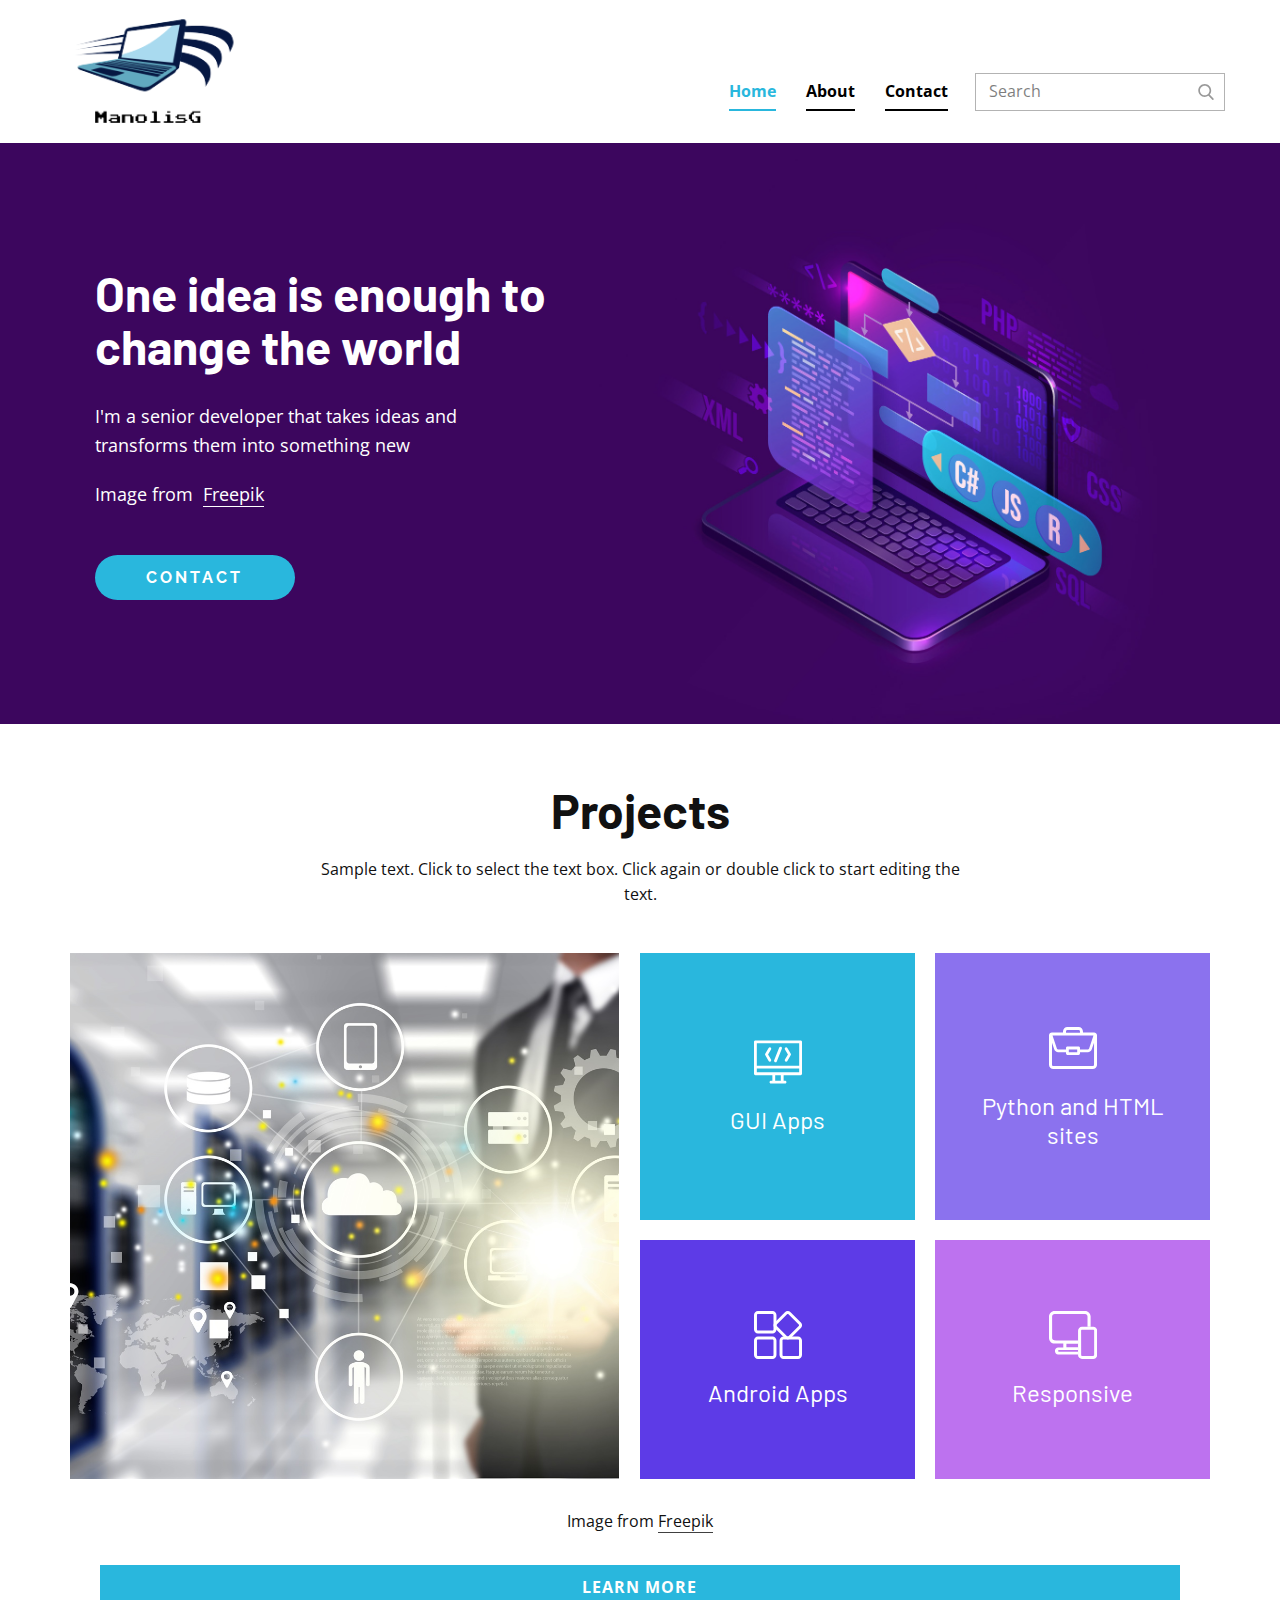
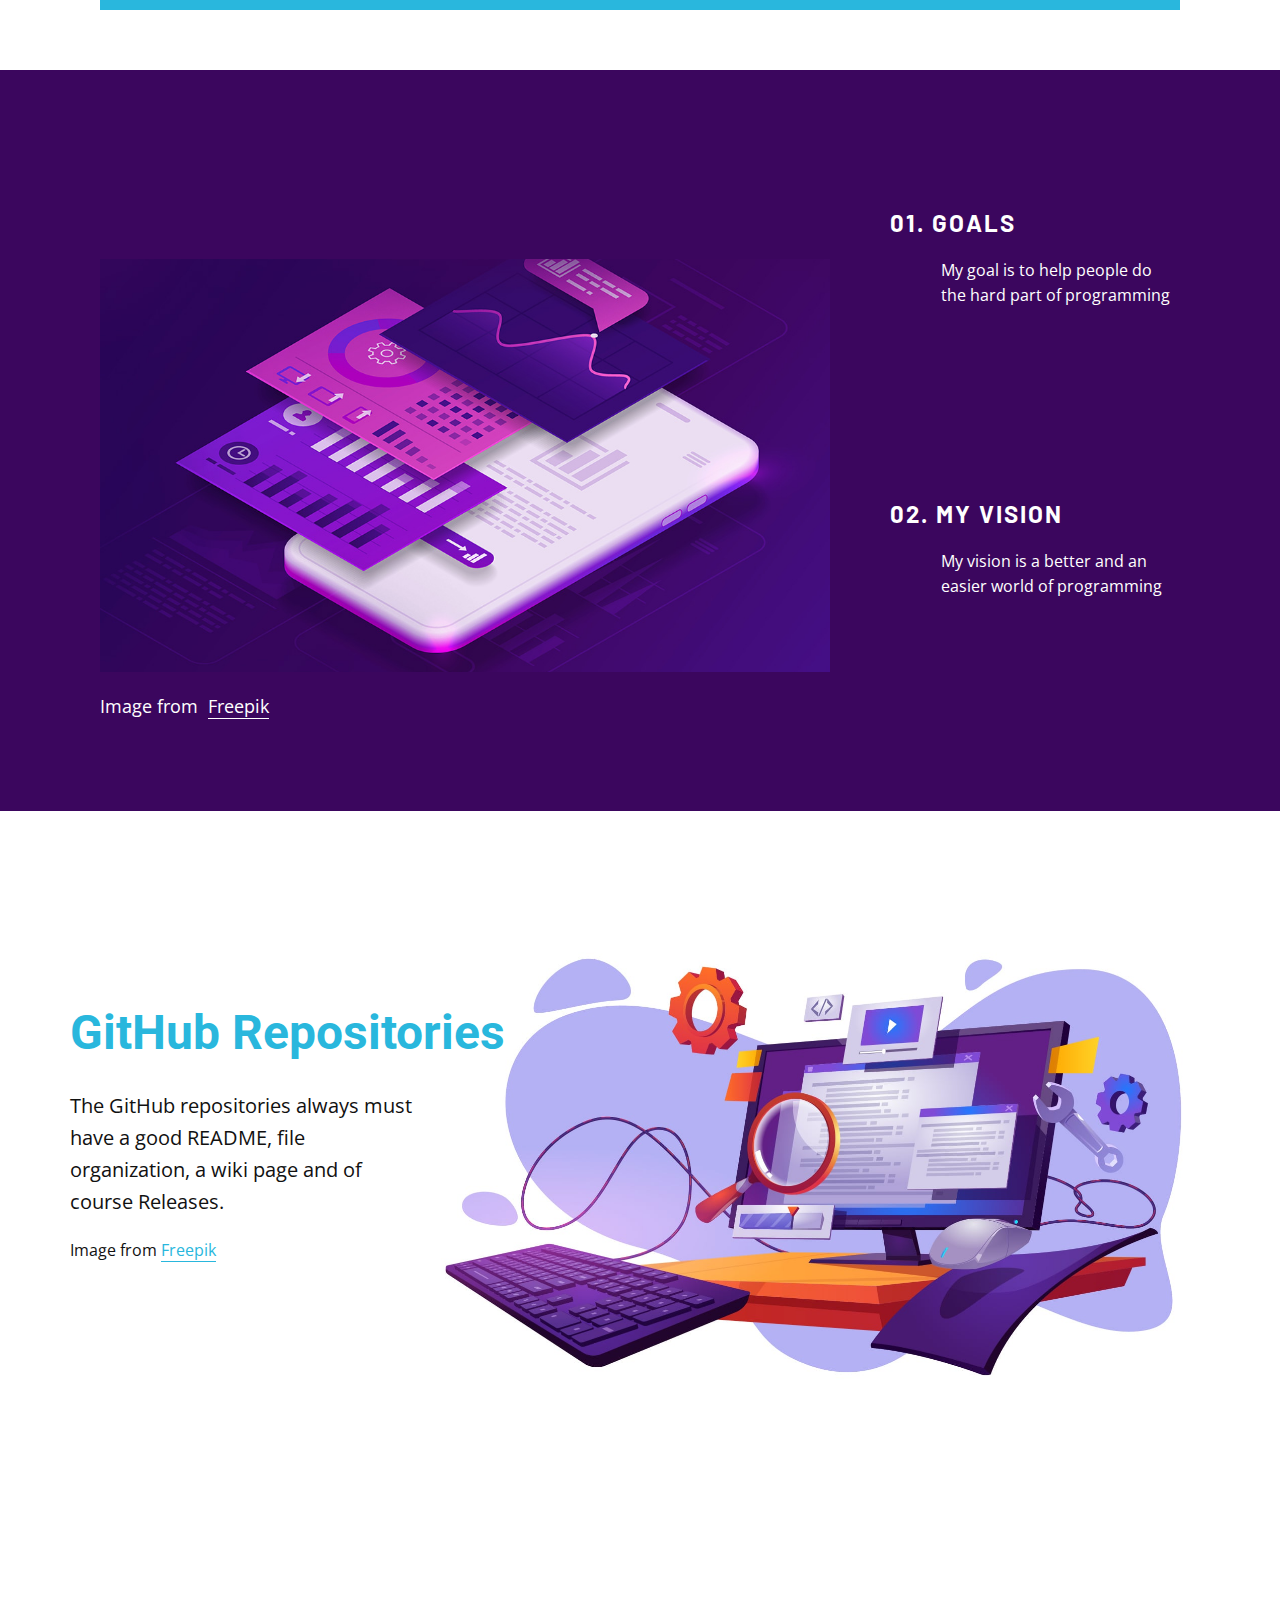
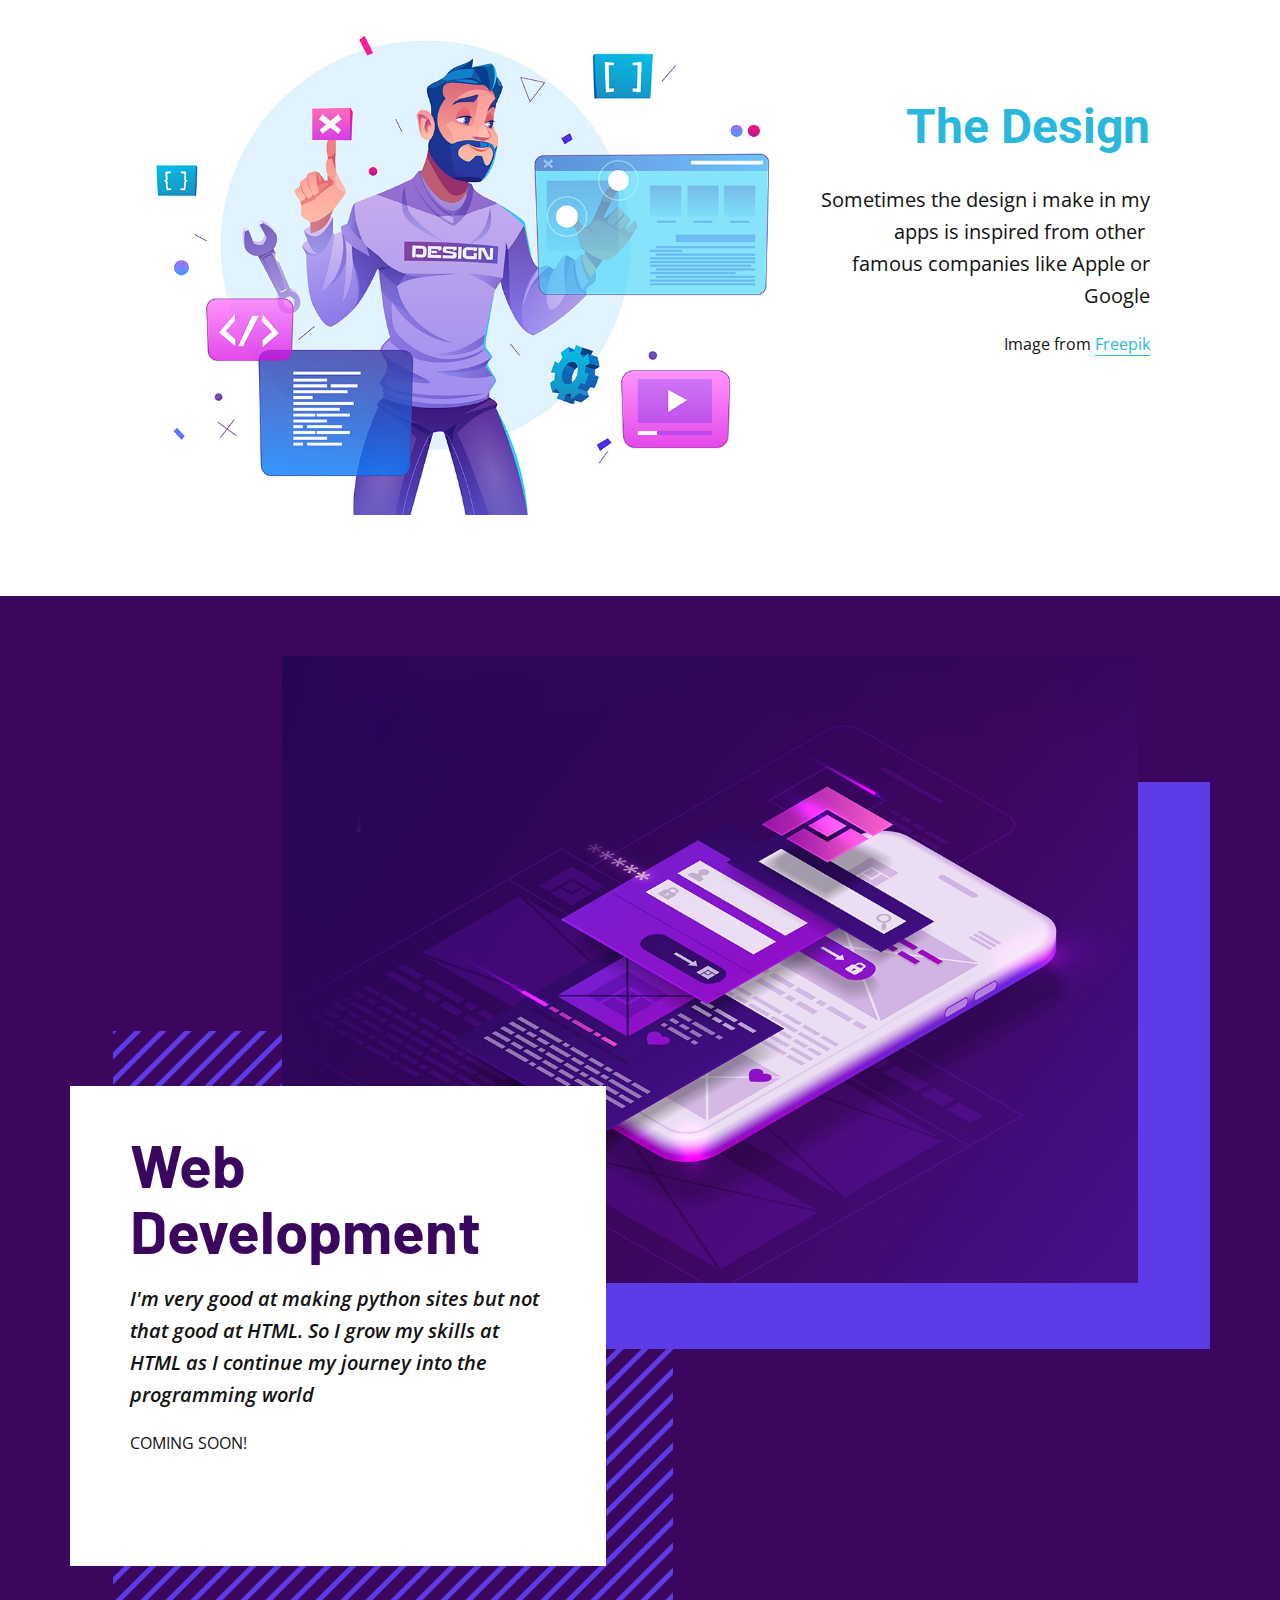
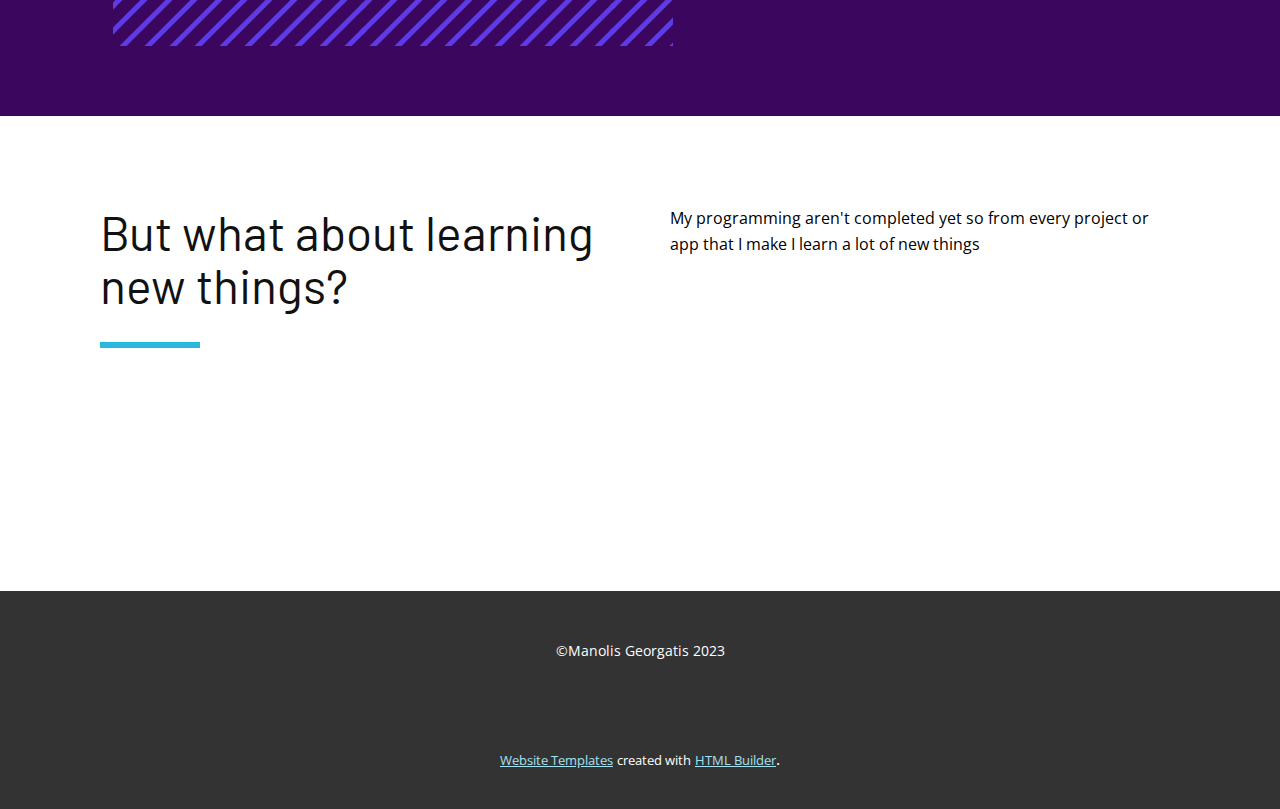
<file: index.html>
<!DOCTYPE html>
<html style="font-size: 16px;" lang="en"><head>
    <meta name="viewport" content="width=device-width, initial-scale=1.0">
    <meta charset="utf-8">
    <meta name="keywords" content="Web Software Developers, Key Features, Data Visualization, IT solutions, IT solutions, Web Analytics, We are directly involved in t​he process, Get in Touch!">
    <meta name="description" content="">
    <title>Home</title>
    <link rel="stylesheet" href="nicepage.css" media="screen">
<link rel="stylesheet" href="Home.css" media="screen">
    <script class="u-script" type="text/javascript" src="jquery.js" defer=""></script>
    <script class="u-script" type="text/javascript" src="nicepage.js" defer=""></script>
    <meta name="generator" content="Nicepage 5.17.1, nicepage.com">
    <link id="u-theme-google-font" rel="stylesheet" href="https://fonts.googleapis.com/css?family=Open+Sans:300,300i,400,400i,500,500i,600,600i,700,700i,800,800i|Barlow:100,100i,200,200i,300,300i,400,400i,500,500i,600,600i,700,700i,800,800i,900,900i">
    <link id="u-page-google-font" rel="stylesheet" href="https://fonts.googleapis.com/css?family=Raleway:100,100i,200,200i,300,300i,400,400i,500,500i,600,600i,700,700i,800,800i,900,900i|Roboto:100,100i,300,300i,400,400i,500,500i,700,700i,900,900i|Barlow:100,100i,200,200i,300,300i,400,400i,500,500i,600,600i,700,700i,800,800i,900,900i">
    
    
    
    
    
    
    
    
    
    <script type="application/ld+json">{
		"@context": "http://schema.org",
		"@type": "Organization",
		"name": "",
		"logo": "images/Screenshot_2023-09-07_122259-removebg-preview.png"
}</script>
    <meta name="theme-color" content="#29b7dd">
    <meta property="og:title" content="Home">
    <meta property="og:type" content="website">
  <meta data-intl-tel-input-cdn-path="intlTelInput/"></head>
  <body data-home-page="Home.html" data-home-page-title="Home" class="u-body u-xl-mode" data-lang="en"><header class="u-header" id="sec-2485" data-animation-name="" data-animation-duration="0" data-animation-delay="0" data-animation-direction=""><div class="u-clearfix u-sheet u-sheet-1">
        <a href="https://nicepage.com" class="u-image u-logo u-image-1" data-image-width="183" data-image-height="131">
          <img src="images/Screenshot_2023-09-07_122259-removebg-preview.png" class="u-logo-image u-logo-image-1" data-image-width="80">
        </a>
        <nav data-position="" class="u-menu u-menu-one-level u-offcanvas u-menu-1">
          <div class="menu-collapse" style="font-size: 1rem; letter-spacing: 0px; font-weight: 700;">
            <a class="u-button-style u-custom-active-border-color u-custom-border u-custom-border-color u-custom-borders u-custom-hover-border-color u-custom-left-right-menu-spacing u-custom-padding-bottom u-custom-text-active-color u-custom-text-color u-custom-text-hover-color u-custom-top-bottom-menu-spacing u-nav-link" href="#" style="padding: 2px 0px; font-size: calc(1em + 4px);">
              <svg class="u-svg-link" viewBox="0 0 24 24"><use xmlns:xlink="http://www.w3.org/1999/xlink" xlink:href="#menu-hamburger"></use></svg>
              <svg class="u-svg-content" version="1.1" id="menu-hamburger" viewBox="0 0 16 16" x="0px" y="0px" xmlns:xlink="http://www.w3.org/1999/xlink" xmlns="http://www.w3.org/2000/svg"><g><rect y="1" width="16" height="2"></rect><rect y="7" width="16" height="2"></rect><rect y="13" width="16" height="2"></rect>
</g></svg>
            </a>
          </div>
          <div class="u-custom-menu u-nav-container">
            <ul class="u-nav u-spacing-30 u-unstyled u-nav-1"><li class="u-nav-item"><a class="u-border-2 u-border-active-palette-1-base u-border-black u-border-hover-grey-80 u-border-no-left u-border-no-right u-border-no-top u-button-style u-nav-link u-text-active-palette-1-base u-text-black u-text-hover-grey-80" href="Home.html" style="padding: 10px 0px;">Home</a>
</li><li class="u-nav-item"><a class="u-border-2 u-border-active-palette-1-base u-border-black u-border-hover-grey-80 u-border-no-left u-border-no-right u-border-no-top u-button-style u-nav-link u-text-active-palette-1-base u-text-black u-text-hover-grey-80" href="About.html" style="padding: 10px 0px;">About</a>
</li><li class="u-nav-item"><a class="u-border-2 u-border-active-palette-1-base u-border-black u-border-hover-grey-80 u-border-no-left u-border-no-right u-border-no-top u-button-style u-nav-link u-text-active-palette-1-base u-text-black u-text-hover-grey-80" href="Contact.html" style="padding: 10px 0px;">Contact</a>
</li></ul>
          </div>
          <div class="u-custom-menu u-nav-container-collapse">
            <div class="u-black u-container-style u-inner-container-layout u-opacity u-opacity-95 u-sidenav">
              <div class="u-inner-container-layout u-sidenav-overflow">
                <div class="u-menu-close"></div>
                <ul class="u-align-center u-nav u-popupmenu-items u-unstyled u-nav-2"><li class="u-nav-item"><a class="u-button-style u-nav-link" href="Home.html">Home</a>
</li><li class="u-nav-item"><a class="u-button-style u-nav-link" href="About.html">About</a>
</li><li class="u-nav-item"><a class="u-button-style u-nav-link" href="Contact.html">Contact</a>
</li></ul>
              </div>
            </div>
            <div class="u-black u-menu-overlay u-opacity u-opacity-70"></div>
          </div>
        </nav>
        <form action="#" method="get" class="u-border-1 u-border-grey-30 u-search u-search-right u-search-1">
          <button class="u-search-button" type="submit">
            <span class="u-search-icon u-spacing-10 u-text-grey-40">
              <svg class="u-svg-link" preserveAspectRatio="xMidYMin slice" viewBox="0 0 56.966 56.966" style=""><use xmlns:xlink="http://www.w3.org/1999/xlink" xlink:href="#svg-9dab"></use></svg>
              <svg xmlns="http://www.w3.org/2000/svg" xmlns:xlink="http://www.w3.org/1999/xlink" version="1.1" id="svg-9dab" x="0px" y="0px" viewBox="0 0 56.966 56.966" style="enable-background:new 0 0 56.966 56.966;" xml:space="preserve" class="u-svg-content"><path d="M55.146,51.887L41.588,37.786c3.486-4.144,5.396-9.358,5.396-14.786c0-12.682-10.318-23-23-23s-23,10.318-23,23  s10.318,23,23,23c4.761,0,9.298-1.436,13.177-4.162l13.661,14.208c0.571,0.593,1.339,0.92,2.162,0.92  c0.779,0,1.518-0.297,2.079-0.837C56.255,54.982,56.293,53.08,55.146,51.887z M23.984,6c9.374,0,17,7.626,17,17s-7.626,17-17,17  s-17-7.626-17-17S14.61,6,23.984,6z"></path><g></g><g></g><g></g><g></g><g></g><g></g><g></g><g></g><g></g><g></g><g></g><g></g><g></g><g></g><g></g></svg>
            </span>
          </button>
          <input class="u-search-input" type="search" name="search" value="" placeholder="Search">
        </form>
      </div></header>
    <section class="u-align-left u-clearfix u-image u-section-1" id="carousel_3e8e" data-image-width="1980" data-image-height="1350">
      <div class="u-clearfix u-sheet u-valign-middle u-sheet-1">
        <div class="data-layout-selected u-clearfix u-expanded-width u-layout-wrap u-layout-wrap-1">
          <div class="u-gutter-0 u-layout">
            <div class="u-layout-row">
              <div class="u-align-left u-container-style u-layout-cell u-left-cell u-shape-rectangle u-size-27 u-layout-cell-1">
                <div class="u-container-layout u-valign-middle u-container-layout-1">
                  <h1 class="u-custom-font u-text u-text-body-alt-color u-text-1">One idea is enough to change the world</h1>
                  <p class="u-text u-text-body-alt-color u-text-2">I'm a senior developer that takes ideas and transforms them into something new</p>
                  <p class="u-text u-text-body-alt-color u-text-3">Image from&nbsp;<b>
                      <a href="https://www.freepik.com/vectors/computer" class="u-border-1 u-border-no-left u-border-no-right u-border-no-top u-border-white u-btn u-button-link u-button-style u-none u-text-body-alt-color u-btn-1" target="_blank">Freepik</a></b>
                  </p>
                  <a href="Contact.html" class="u-active-palette-4-base u-btn u-btn-round u-button-style u-custom-font u-font-raleway u-hover-palette-4-base u-palette-1-base u-radius-50 u-text-body-alt-color u-btn-2">contact</a>
                </div>
              </div>
              <div class="u-align-left u-container-style u-image u-layout-cell u-right-cell u-size-33 u-image-1" data-image-width="1372" data-image-height="1235">
                <div class="u-container-layout u-valign-bottom u-container-layout-2"></div>
              </div>
            </div>
          </div>
        </div>
      </div>
    </section>
    <section class="u-align-center u-clearfix u-white u-section-2" id="carousel_7a94">
      <div class="u-clearfix u-sheet u-valign-middle-md u-valign-middle-sm u-valign-middle-xs u-sheet-1">
        <h1 class="u-align-center u-text u-text-1">Projects</h1>
        <p class="u-text u-text-2">Sample text. Click to select the text box. Click again or double click to start editing the text.</p>
        <img alt="" class="u-expanded-width-md u-expanded-width-sm u-expanded-width-xs u-image u-image-default u-image-1" src="images/193542759-0.jpeg" data-image-width="5000" data-image-height="3000">
        <div class="u-expanded-width-md u-expanded-width-sm u-expanded-width-xs u-list u-list-1">
          <div class="u-repeater u-repeater-1">
            <div class="u-align-center u-container-style u-custom-item u-list-item u-palette-1-base u-repeater-item u-list-item-1">
              <div class="u-container-layout u-similar-container u-valign-middle u-container-layout-1"><span class="u-icon u-icon-1"><svg class="u-svg-link" preserveAspectRatio="xMidYMin slice" viewBox="0 0 512 512" style=""><use xmlns:xlink="http://www.w3.org/1999/xlink" xlink:href="#svg-3c63"></use></svg><svg class="u-svg-content" viewBox="0 0 512 512" id="svg-3c63"><g><path d="m497 26h-482c-8.284 0-15 6.716-15 15v340c0 8.284 6.716 15 15 15h181v60h-15c-8.284 0-15 6.716-15 15s6.716 15 15 15h150c8.284 0 15-6.716 15-15s-6.716-15-15-15h-15v-60h181c8.284 0 15-6.716 15-15v-340c0-8.284-6.716-15-15-15zm-15 30v240h-452v-240zm-196 400h-60v-60h60zm-256-90v-40h452v40z"></path><path d="m223.381 258.012c1.818.724 3.694 1.066 5.539 1.066 5.964 0 11.604-3.581 13.942-9.46l54.15-136.147c3.062-7.697-.697-16.42-8.395-19.481-7.698-3.063-16.42.697-19.481 8.395l-54.15 136.148c-3.061 7.696.698 16.417 8.395 19.479z"></path><path d="m335.557 250.526c2.367 1.372 4.953 2.023 7.504 2.023 5.177 0 10.213-2.683 12.994-7.484l36.363-62.777c2.741-4.732 2.69-10.58-.133-15.263l-36.363-60.315c-4.277-7.095-13.495-9.378-20.591-5.102-7.095 4.277-9.379 13.496-5.102 20.591l31.786 52.724-31.919 55.106c-4.153 7.167-1.708 16.345 5.461 20.497z"></path><path d="m155.945 245.065c2.782 4.802 7.817 7.484 12.994 7.484 2.551 0 5.138-.651 7.504-2.023 7.168-4.152 9.613-13.33 5.461-20.498l-31.919-55.106 31.786-52.724c4.277-7.095 1.993-16.313-5.102-20.591-7.096-4.278-16.314-1.993-20.591 5.102l-36.363 60.315c-2.823 4.683-2.874 10.531-.133 15.263z"></path>
</g></svg>
            
            
          </span>
                <h4 class="u-align-center u-text u-text-3">GUI Apps</h4>
              </div>
            </div>
            <div class="u-align-center u-container-style u-custom-item u-list-item u-palette-3-light-1 u-repeater-item u-list-item-2">
              <div class="u-container-layout u-similar-container u-valign-middle u-container-layout-2"><span class="u-icon u-icon-2"><svg class="u-svg-link" preserveAspectRatio="xMidYMin slice" viewBox="0 0 128 128" style=""><use xmlns:xlink="http://www.w3.org/1999/xlink" xlink:href="#svg-ea94"></use></svg><svg class="u-svg-content" viewBox="0 0 128 128" id="svg-ea94"><path d="m78.9 15.9c2.1 0 3.7 1.7 3.7 3.7v3.7h-37.2v-3.7c0-2 1.7-3.7 3.7-3.7h29.8m39.7 14.8-11.6 34.5c-0.5 1.5-1.9 2.5-3.5 2.5h-20.9v-3.7c0-2-1.7-3.7-3.7-3.7h-29.8c-2.1 0-3.7 1.7-3.7 3.7v3.7h-20.9c-1.6 0-3-1-3.5-2.5l-11.6-34.5h109.2m1.5 19.1v58.6c0 2-1.7 3.7-3.7 3.7h-104.7c-2.1 0-3.7-1.7-3.7-3.7v-58.6l5.9 17.7c1.5 4.5 5.8 7.6 10.6 7.6h20.9v3.7c0 2 1.7 3.7 3.7 3.7h29.8c2.1 0 3.7-1.7 3.7-3.7v-3.7h20.9c4.8 0 9.1-3 10.6-7.6l6-17.7m-44.9 17.9v7.4h-22.4v-7.4h22.4m15.3-44.9v-3.2c0-6.4-5.2-11.6-11.6-11.6h-29.8c-6.4 0-11.7 5.2-11.7 11.6v3.2h-29.5c-4.4 0-7.9 3.5-7.9 7.9v77.7c0 6.4 5.2 11.6 11.7 11.6h104.7c6.4 0 11.7-5.2 11.7-11.6v-77.7c0-4.4-3.6-7.9-7.9-7.9h-29.7z"></path></svg>
            
            
          </span>
                <h4 class="u-align-center u-text u-text-4">Python and HTML sites</h4>
              </div>
            </div>
            <div class="u-align-center u-container-style u-custom-item u-list-item u-palette-3-base u-repeater-item u-shape-rectangle">
              <div class="u-container-layout u-similar-container u-valign-middle u-container-layout-3"><span class="u-icon u-icon-3"><svg class="u-svg-link" preserveAspectRatio="xMidYMin slice" viewBox="0 0 128 128" style=""><use xmlns:xlink="http://www.w3.org/1999/xlink" xlink:href="#svg-a11f"></use></svg><svg class="u-svg-content" viewBox="0 0 128 128" id="svg-a11f"><path d="m117.4 76c1.5 0 2.7 1.2 2.7 2.7v38.7c0 1.5-1.2 2.7-2.7 2.7h-38.7c-1.5 0-2.7-1.2-2.7-2.7v-38.7c0-1.5 1.2-2.7 2.7-2.7h38.7m0-7.9h-38.7c-5.8 0-10.6 4.8-10.6 10.6v38.7c0 5.8 4.8 10.6 10.6 10.6h38.7c5.8 0 10.6-4.8 10.6-10.6v-38.7c0-5.8-4.8-10.6-10.6-10.6z"></path><path d="m49.3 7.9c1.5 0 2.7 1.2 2.7 2.7v38.7c0 1.5-1.2 2.7-2.7 2.7h-38.7c-1.5 0-2.7-1.2-2.7-2.7v-38.7c0-1.5 1.2-2.7 2.7-2.7h38.7m0-7.9h-38.7c-5.8 0-10.6 4.8-10.6 10.6v38.7c0 5.8 4.8 10.6 10.6 10.6h38.7c5.8 0 10.6-4.8 10.6-10.6v-38.7c0-5.8-4.8-10.6-10.6-10.6z"></path><path d="m90 7.9c0.7 0 1.4 0.3 1.9 0.8l27.4 27.4c1 1 1 2.7 0 3.8l-27.4 27.3c-0.5 0.5-1.2 0.8-1.9 0.8s-1.4-0.3-1.9-0.8l-27.3-27.3c-1-1-1-2.7 0-3.8l27.3-27.4c0.6-0.5 1.3-0.8 1.9-0.8m0-7.9c-2.8 0-5.5 1.1-7.5 3.1l-27.3 27.4c-2 2-3.1 4.7-3.1 7.5s1.1 5.5 3.1 7.5l27.4 27.4c2 2 4.7 3.1 7.5 3.1s5.5-1.1 7.5-3.1l27.4-27.4c2-2 3.1-4.7 3.1-7.5s-1.1-5.5-3.1-7.5l-27.5-27.4c-2-2-4.6-3.1-7.5-3.1z"></path><path d="m49.3 76c1.5 0 2.7 1.2 2.7 2.7v38.7c0 1.5-1.2 2.7-2.7 2.7h-38.7c-1.5 0-2.7-1.2-2.7-2.7v-38.7c0-1.5 1.2-2.7 2.7-2.7h38.7m0-7.9h-38.7c-5.8 0-10.6 4.8-10.6 10.6v38.7c0 5.8 4.8 10.6 10.6 10.6h38.7c5.8 0 10.6-4.8 10.6-10.6v-38.7c0-5.8-4.8-10.6-10.6-10.6z"></path></svg>
            
            
          </span>
                <h4 class="u-align-center u-text u-text-5">Android Apps</h4>
              </div>
            </div>
            <div class="u-align-center u-container-style u-list-item u-palette-2-light-1 u-repeater-item u-shape-rectangle u-list-item-4">
              <div class="u-container-layout u-similar-container u-valign-middle u-container-layout-4"><span class="u-icon u-icon-4"><svg class="u-svg-link" preserveAspectRatio="xMidYMin slice" viewBox="0 0 128 128" style=""><use xmlns:xlink="http://www.w3.org/1999/xlink" xlink:href="#svg-c664"></use></svg><svg class="u-svg-content" viewBox="0 0 128 128" id="svg-c664"><path d="m26.4 108.7c-1.2 0-2.2-1-2.2-2.2s1-2.2 4.7-2.2h48.7v-7.4h-31.2v-9.9h31.2v-8.4h-58.7c-7.7 0-10.6-3-10.6-6.6v-57.1c0-3.7 3-6.6 6.6-6.6h81.2c3.7 0 6.6 3 6.6 6.6v27h8.3v-27c0-8.2-6.7-14.9-14.9-14.9h-81.2c-8.2 0-14.9 6.7-14.9 14.9v57.1c0 8.2 6.7 14.9 14.9 14.9h23.2v10.1h-13.8c-4.3 0-8.5 3.7-8.5 9.5v0.2c0 4.6 3.7 9.3 8.3 9.3h53.5v-7.3h-51.2z"></path><path d="m118 41.9h-30c-5.8 0-10.5 4.7-10.5 10.6 0 0 0.1 66.3 0.1 66.4 0 4.3 5.1 9 10.4 9h30c5.6 0 10.2-4.4 10.5-10.1v-65.3c0-5.9-4.7-10.6-10.5-10.6zm2.4 75.5c-0.1 1.3-1.1 2.3-2.4 2.3h-30c-1 0-1.9-0.7-2.2-1.6l-0.2-65.6c0-1.3 1.1-2.4 2.4-2.4h30c1.3 0 2.4 1.1 2.4 2.4v64.9z"></path></svg>
            
            
          </span>
                <h4 class="u-align-center u-text u-text-6">Responsive</h4>
              </div>
            </div>
          </div>
        </div>
        <p class="u-text u-text-7">Image from <a href="https://freepik.com/photos/business" class="u-active-none u-border-1 u-border-grey-75 u-border-no-left u-border-no-right u-border-no-top u-btn u-button-link u-button-style u-hover-none u-none u-text-body-color u-btn-1">Freepik</a>
        </p>
        <a href="About.html" class="u-btn u-button-style u-hover-palette-1-dark-1 u-palette-1-base u-btn-2">LEARN MORE</a>
      </div>
    </section>
    <section class="u-align-center-lg u-align-center-md u-align-center-sm u-align-center-xs u-clearfix u-palette-2-base u-section-3" id="carousel_3f86">
      <div class="u-clearfix u-sheet u-valign-middle-lg u-valign-middle-md u-valign-middle-sm u-valign-middle-xs u-sheet-1">
        <div class="data-layout-selected u-clearfix u-expanded-width-md u-expanded-width-sm u-expanded-width-xs u-layout-wrap u-layout-wrap-1">
          <div class="u-layout">
            <div class="u-layout-row">
              <div class="u-container-style u-layout-cell u-size-60 u-layout-cell-1">
                <div class="u-container-layout u-container-layout-1">
                  <img src="images/ssssss.jpg" alt="" class="u-expanded-width u-image u-image-default u-image-1" data-image-width="1080" data-image-height="735">
                  <p class="u-text u-text-body-alt-color u-text-1">Image from&nbsp;<b>
                      <a href="https://www.freepik.com/vectors/computer" class="u-border-1 u-border-no-left u-border-no-right u-border-no-top u-border-white u-btn u-button-link u-button-style u-none u-text-body-alt-color u-btn-1" target="_blank">Freepik</a></b>
                  </p>
                </div>
              </div>
            </div>
          </div>
        </div>
        <div class="u-list u-list-1">
          <div class="u-repeater u-repeater-1">
            <div class="u-container-style u-list-item u-repeater-item">
              <div class="u-container-layout u-similar-container u-container-layout-2">
                <h3 class="u-text u-text-2">01. goals</h3>
                <p class="u-text u-text-3">My goal is to help people do the hard part of programming</p>
              </div>
            </div>
            <div class="u-container-style u-list-item u-repeater-item">
              <div class="u-container-layout u-similar-container u-container-layout-3">
                <h3 class="u-text u-text-4">02. MY VISION</h3>
                <p class="u-text u-text-5">My vision is a better and an easier world of programming</p>
              </div>
            </div>
          </div>
        </div>
      </div>
    </section>
    <section class="u-align-center-xs u-clearfix u-section-4" src="" id="carousel_46bf">
      <div class="u-clearfix u-sheet u-valign-middle-xl u-sheet-1">
        <img class="u-expanded-width-md u-image u-image-contain u-image-1" src="images/Untitled-1-min.jpg">
        <div class="u-align-center-md u-align-center-sm u-align-center-xs u-border-no-bottom u-border-no-left u-border-no-right u-border-no-top u-container-style u-expanded-width-md u-expanded-width-sm u-expanded-width-xs u-group u-shape-rectangle u-group-1">
          <div class="u-container-layout u-container-layout-1">
            <h1 class="u-text u-text-palette-1-base u-text-1">GitHub Repositories</h1>
            <p class="u-large-text u-text u-text-variant u-text-2">The GitHub repositories always must have a good README, file organization, a wiki page and of course Releases.</p>
            <p class="u-text u-text-3">Image from <a href="https://www.freepik.com/vectors/cartoon" class="u-active-none u-border-1 u-border-no-left u-border-no-right u-border-no-top u-border-palette-1-base u-btn u-button-link u-button-style u-hover-none u-none u-text-palette-1-base u-btn-1" target="_blank">Freepik</a>
            </p>
          </div>
        </div>
      </div>
    </section>
    <section class="u-align-center-xs u-clearfix u-section-5" src="" id="carousel_e520">
      <div class="u-clearfix u-sheet u-valign-middle-md u-valign-middle-sm u-valign-middle-xl u-valign-middle-xs u-sheet-1">
        <img class="u-expanded-width-md u-expanded-width-sm u-expanded-width-xs u-image u-image-contain u-image-1" src="images/ffff.jpg" data-image-width="1200" data-image-height="800">
        <div class="u-align-center-md u-align-center-sm u-align-center-xs u-align-right-lg u-align-right-xl u-border-no-bottom u-border-no-left u-border-no-right u-border-no-top u-container-style u-expanded-width-md u-expanded-width-sm u-expanded-width-xs u-group u-shape-rectangle u-group-1">
          <div class="u-container-layout u-container-layout-1">
            <h1 class="u-text u-text-palette-1-base u-text-1">The Design</h1>
            <p class="u-large-text u-text u-text-variant u-text-2">Sometimes the design i make in my apps is inspired from other&nbsp;<br>famous companies like Apple or Google
            </p>
            <p class="u-text u-text-3">Image from <a href="https://www.freepik.com/vectors/man" class="u-active-none u-border-1 u-border-no-left u-border-no-right u-border-no-top u-border-palette-1-base u-btn u-button-link u-button-style u-hover-none u-none u-text-palette-1-base u-btn-1" target="_blank">Freepik</a>
            </p>
          </div>
        </div>
      </div>
    </section>
    <section class="u-clearfix u-palette-2-base u-section-6" id="carousel_5a01">
      <div class="u-clearfix u-sheet u-valign-middle-sm u-valign-middle-xs u-sheet-1">
        <div class="u-align-left u-palette-3-base u-shape u-shape-1"></div>
        <div class="u-container-style u-group u-image u-image-tiles u-image-1" data-image-width="500" data-image-height="375">
          <div class="u-container-layout u-container-layout-1"></div>
        </div>
        <img src="images/fdff.jpg" class="u-align-left u-image u-image-2" data-image-width="1200" data-image-height="912">
        <div class="u-container-style u-group u-white u-group-2">
          <div class="u-container-layout u-container-layout-2">
            <h1 class="u-text u-text-palette-2-base u-text-1">Web Development</h1>
            <p class="u-text u-text-2">I'm very good at making python sites but not that good at HTML. So I grow my skills at HTML&nbsp;as I continue my journey into the programming world</p>
            <p class="u-text u-text-3">COMING SOON!</p>
          </div>
        </div>
      </div>
    </section>
    <section class="u-clearfix u-white u-section-7" id="sec-d1be">
      <div class="u-clearfix u-sheet u-sheet-1">
        <div class="data-layout-selected u-clearfix u-expanded-width u-layout-wrap u-layout-wrap-1">
          <div class="u-layout">
            <div class="u-layout-row">
              <div class="u-container-style u-layout-cell u-left-cell u-size-30 u-layout-cell-1">
                <div class="u-container-layout u-valign-top u-container-layout-1">
                  <h1 class="u-text u-text-body-color u-text-1">But what about learning new things?</h1>
                  <div class="u-border-6 u-border-palette-1-base u-line u-line-horizontal u-line-1"></div>
                </div>
              </div>
              <div class="u-container-style u-layout-cell u-right-cell u-size-30 u-layout-cell-2">
                <div class="u-container-layout u-container-layout-2">
                  <p class="u-text u-text-black u-text-2">My programming aren't completed yet so from every project or app that I make I learn a lot of new things&nbsp;</p>
                </div>
              </div>
            </div>
          </div>
        </div>
      </div>
    </section>
    
    
    
    <footer class="u-align-center u-clearfix u-footer u-grey-80 u-footer" id="sec-2692"><div class="u-clearfix u-sheet u-sheet-1">
        <p class="u-small-text u-text u-text-variant u-text-1">©Manolis Georgatis 2023</p>
      </div></footer>
    <section class="u-backlink u-clearfix u-grey-80">
      <a class="u-link" href="https://nicepage.com/website-templates" target="_blank">
        <span>Website Templates</span>
      </a>
      <p class="u-text">
        <span>created with</span>
      </p>
      <a class="u-link" href="https://nicepage.com/html-website-builder" target="_blank">
        <span>HTML Builder</span>
      </a>. 
    </section>
  
</body></html>
</file>
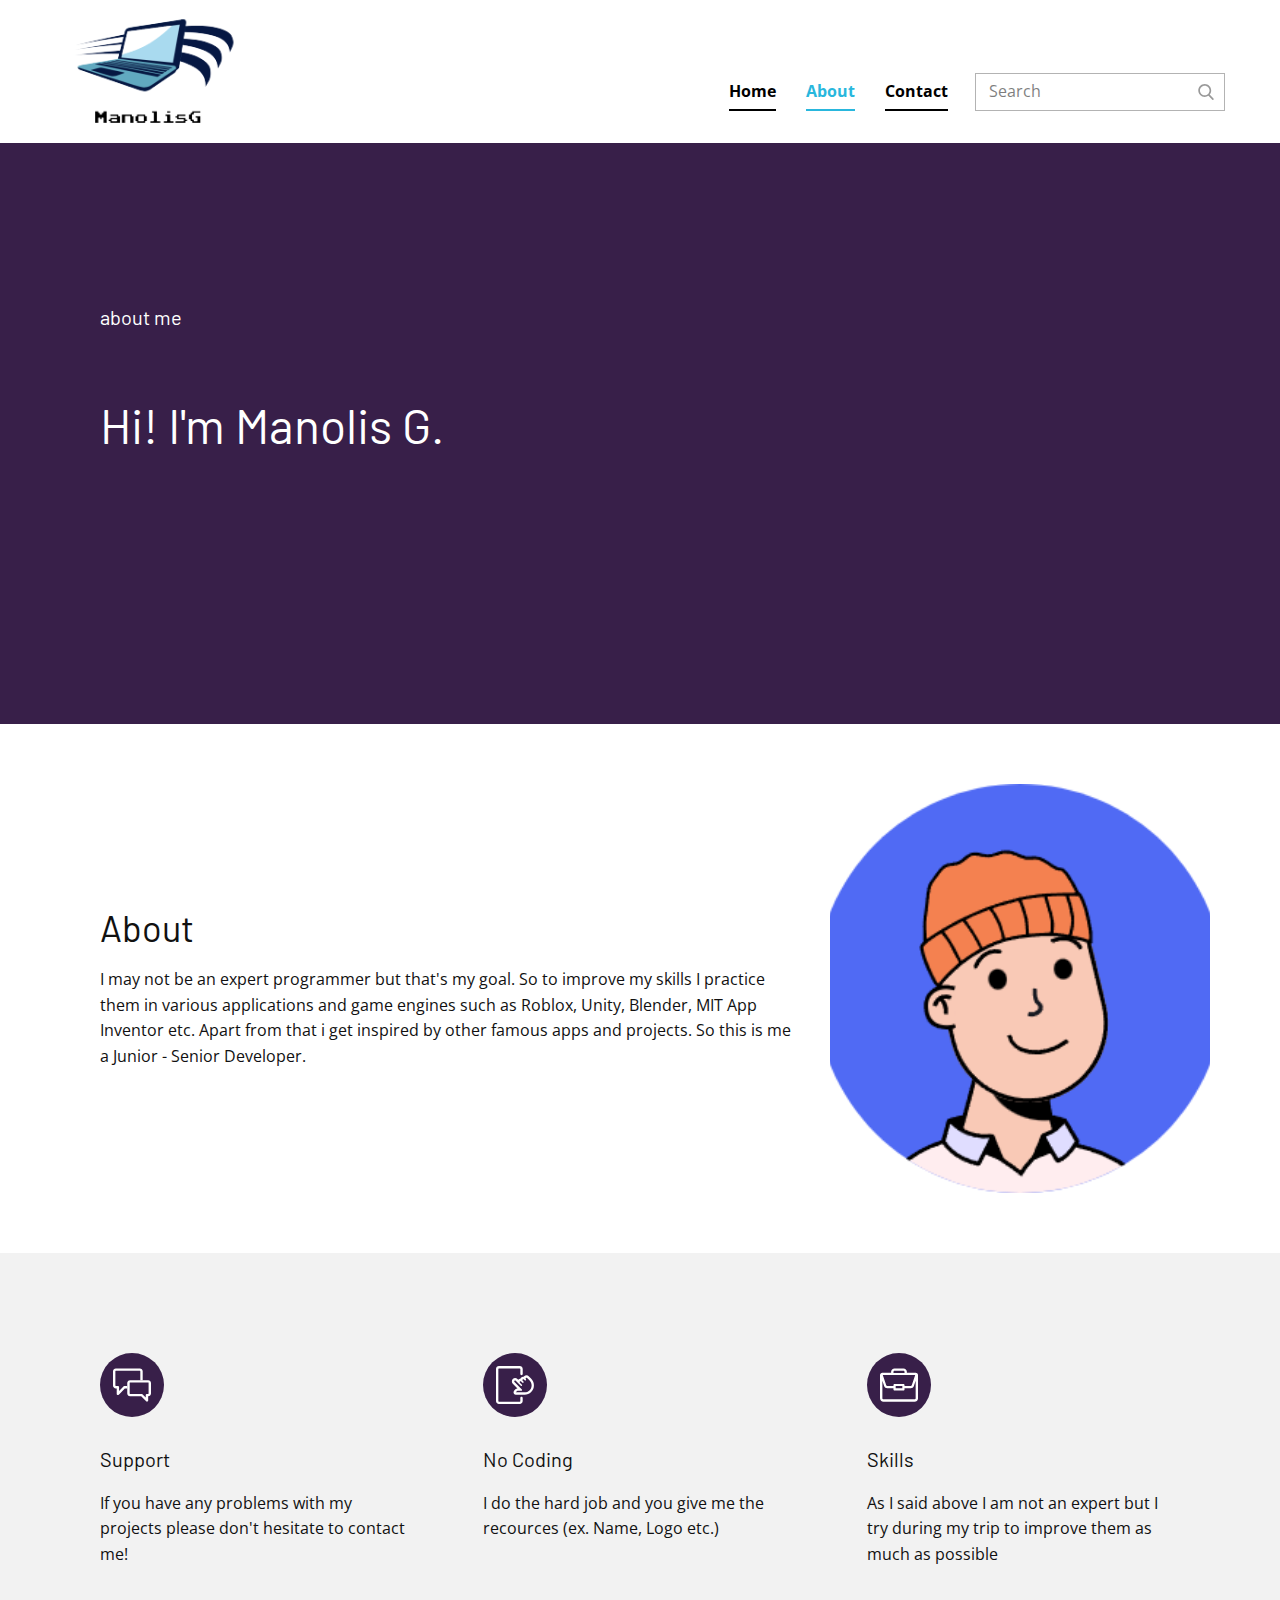
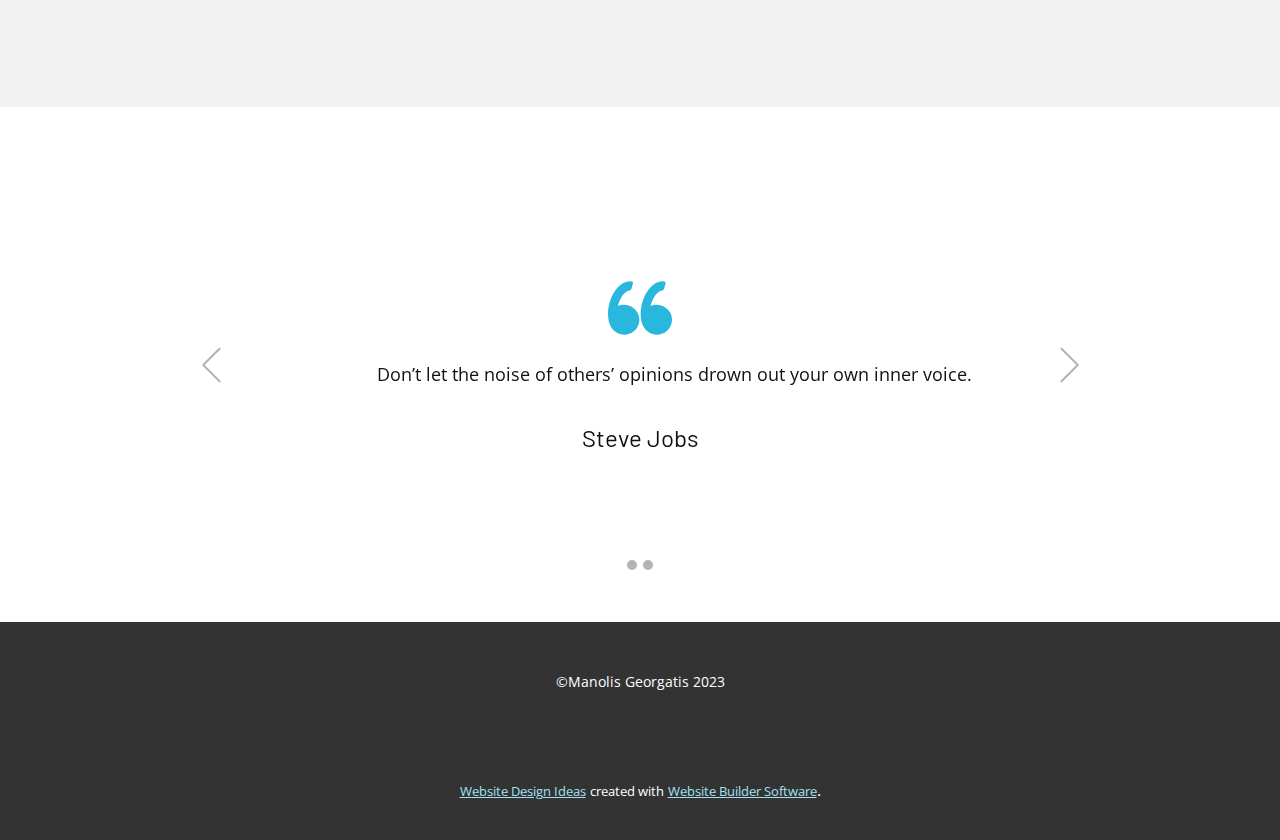
<file: About.html>
<!DOCTYPE html>
<html style="font-size: 16px;" lang="en"><head>
    <meta name="viewport" content="width=device-width, initial-scale=1.0">
    <meta charset="utf-8">
    <meta name="keywords" content="We have developed more than 300 professional, customer converting, mobile friendly websites., About Us">
    <meta name="description" content="">
    <title>About</title>
    <link rel="stylesheet" href="nicepage.css" media="screen">
<link rel="stylesheet" href="About.css" media="screen">
    <script class="u-script" type="text/javascript" src="jquery.js" defer=""></script>
    <script class="u-script" type="text/javascript" src="nicepage.js" defer=""></script>
    <meta name="generator" content="Nicepage 5.17.1, nicepage.com">
    <link id="u-theme-google-font" rel="stylesheet" href="https://fonts.googleapis.com/css?family=Open+Sans:300,300i,400,400i,500,500i,600,600i,700,700i,800,800i|Barlow:100,100i,200,200i,300,300i,400,400i,500,500i,600,600i,700,700i,800,800i,900,900i">
    
    
    
    
    
    
    <script type="application/ld+json">{
		"@context": "http://schema.org",
		"@type": "Organization",
		"name": "",
		"logo": "images/Screenshot_2023-09-07_122259-removebg-preview.png"
}</script>
    <meta name="theme-color" content="#29b7dd">
    <meta property="og:title" content="About">
    <meta property="og:type" content="website">
  <meta data-intl-tel-input-cdn-path="intlTelInput/"></head>
  <body class="u-body u-xl-mode" data-lang="en"><header class="u-header" id="sec-2485" data-animation-name="" data-animation-duration="0" data-animation-delay="0" data-animation-direction=""><div class="u-clearfix u-sheet u-sheet-1">
        <a href="https://nicepage.com" class="u-image u-logo u-image-1" data-image-width="183" data-image-height="131">
          <img src="images/Screenshot_2023-09-07_122259-removebg-preview.png" class="u-logo-image u-logo-image-1" data-image-width="80">
        </a>
        <nav data-position="" class="u-menu u-menu-one-level u-offcanvas u-menu-1">
          <div class="menu-collapse" style="font-size: 1rem; letter-spacing: 0px; font-weight: 700;">
            <a class="u-button-style u-custom-active-border-color u-custom-border u-custom-border-color u-custom-borders u-custom-hover-border-color u-custom-left-right-menu-spacing u-custom-padding-bottom u-custom-text-active-color u-custom-text-color u-custom-text-hover-color u-custom-top-bottom-menu-spacing u-nav-link" href="#" style="padding: 2px 0px; font-size: calc(1em + 4px);">
              <svg class="u-svg-link" viewBox="0 0 24 24"><use xmlns:xlink="http://www.w3.org/1999/xlink" xlink:href="#menu-hamburger"></use></svg>
              <svg class="u-svg-content" version="1.1" id="menu-hamburger" viewBox="0 0 16 16" x="0px" y="0px" xmlns:xlink="http://www.w3.org/1999/xlink" xmlns="http://www.w3.org/2000/svg"><g><rect y="1" width="16" height="2"></rect><rect y="7" width="16" height="2"></rect><rect y="13" width="16" height="2"></rect>
</g></svg>
            </a>
          </div>
          <div class="u-custom-menu u-nav-container">
            <ul class="u-nav u-spacing-30 u-unstyled u-nav-1"><li class="u-nav-item"><a class="u-border-2 u-border-active-palette-1-base u-border-black u-border-hover-grey-80 u-border-no-left u-border-no-right u-border-no-top u-button-style u-nav-link u-text-active-palette-1-base u-text-black u-text-hover-grey-80" href="Home.html" style="padding: 10px 0px;">Home</a>
</li><li class="u-nav-item"><a class="u-border-2 u-border-active-palette-1-base u-border-black u-border-hover-grey-80 u-border-no-left u-border-no-right u-border-no-top u-button-style u-nav-link u-text-active-palette-1-base u-text-black u-text-hover-grey-80" href="About.html" style="padding: 10px 0px;">About</a>
</li><li class="u-nav-item"><a class="u-border-2 u-border-active-palette-1-base u-border-black u-border-hover-grey-80 u-border-no-left u-border-no-right u-border-no-top u-button-style u-nav-link u-text-active-palette-1-base u-text-black u-text-hover-grey-80" href="Contact.html" style="padding: 10px 0px;">Contact</a>
</li></ul>
          </div>
          <div class="u-custom-menu u-nav-container-collapse">
            <div class="u-black u-container-style u-inner-container-layout u-opacity u-opacity-95 u-sidenav">
              <div class="u-inner-container-layout u-sidenav-overflow">
                <div class="u-menu-close"></div>
                <ul class="u-align-center u-nav u-popupmenu-items u-unstyled u-nav-2"><li class="u-nav-item"><a class="u-button-style u-nav-link" href="Home.html">Home</a>
</li><li class="u-nav-item"><a class="u-button-style u-nav-link" href="About.html">About</a>
</li><li class="u-nav-item"><a class="u-button-style u-nav-link" href="Contact.html">Contact</a>
</li></ul>
              </div>
            </div>
            <div class="u-black u-menu-overlay u-opacity u-opacity-70"></div>
          </div>
        </nav>
        <form action="#" method="get" class="u-border-1 u-border-grey-30 u-search u-search-right u-search-1">
          <button class="u-search-button" type="submit">
            <span class="u-search-icon u-spacing-10 u-text-grey-40">
              <svg class="u-svg-link" preserveAspectRatio="xMidYMin slice" viewBox="0 0 56.966 56.966" style=""><use xmlns:xlink="http://www.w3.org/1999/xlink" xlink:href="#svg-9dab"></use></svg>
              <svg xmlns="http://www.w3.org/2000/svg" xmlns:xlink="http://www.w3.org/1999/xlink" version="1.1" id="svg-9dab" x="0px" y="0px" viewBox="0 0 56.966 56.966" style="enable-background:new 0 0 56.966 56.966;" xml:space="preserve" class="u-svg-content"><path d="M55.146,51.887L41.588,37.786c3.486-4.144,5.396-9.358,5.396-14.786c0-12.682-10.318-23-23-23s-23,10.318-23,23  s10.318,23,23,23c4.761,0,9.298-1.436,13.177-4.162l13.661,14.208c0.571,0.593,1.339,0.92,2.162,0.92  c0.779,0,1.518-0.297,2.079-0.837C56.255,54.982,56.293,53.08,55.146,51.887z M23.984,6c9.374,0,17,7.626,17,17s-7.626,17-17,17  s-17-7.626-17-17S14.61,6,23.984,6z"></path><g></g><g></g><g></g><g></g><g></g><g></g><g></g><g></g><g></g><g></g><g></g><g></g><g></g><g></g><g></g></svg>
            </span>
          </button>
          <input class="u-search-input" type="search" name="search" value="" placeholder="Search">
        </form>
      </div></header>
    <section class="u-align-center u-clearfix u-palette-2-dark-2 u-section-1" id="sec-afbb">
      <div class="u-clearfix u-sheet u-sheet-1">
        <div class="u-align-center u-container-style u-group u-shape-rectangle u-group-1">
          <div class="u-container-layout u-container-layout-1">
            <h5 class="u-align-left u-text u-text-1">about me</h5>
            <h1 class="u-align-left u-text u-text-default u-text-2">Hi! I'm Manolis G.</h1>
            <p class="u-align-left u-text u-text-3">
              <br>
            </p>
          </div>
        </div>
      </div>
    </section>
    <section class="u-clearfix u-section-2" id="sec-c610">
      <div class="u-clearfix u-sheet u-valign-middle u-sheet-1">
        <div class="data-layout-selected u-clearfix u-expanded-width u-gutter-0 u-layout-spacing-vertical u-layout-wrap u-layout-wrap-1">
          <div class="u-layout">
            <div class="u-layout-row">
              <div class="u-align-left u-container-style u-layout-cell u-left-cell u-size-40 u-layout-cell-1">
                <div class="u-container-layout u-valign-middle u-container-layout-1">
                  <h2 class="u-text u-text-default u-text-1">About<br>
                  </h2>
                  <p class="u-text u-text-2"> I may not be an expert programmer but that's my goal. So to improve my skills I practice them in various applications and game engines such as Roblox, Unity, Blender, MIT App Inventor etc. Apart from that i get inspired by other famous apps and projects. So this is me a Junior - Senior Developer.<br>
                  </p>
                </div>
              </div>
              <div class="u-container-style u-image u-layout-cell u-right-cell u-size-20 u-image-1" src="" data-image-width="280" data-image-height="280">
                <div class="u-container-layout u-container-layout-2"></div>
              </div>
            </div>
          </div>
        </div>
      </div>
    </section>
    <section class="u-align-center u-clearfix u-grey-5 u-section-3" id="sec-89f3">
      <div class="u-clearfix u-sheet u-valign-middle u-sheet-1">
        <div class="u-expanded-width u-list u-list-1">
          <div class="u-repeater u-repeater-1">
            <div class="u-align-center u-container-align-left u-container-style u-list-item u-repeater-item">
              <div class="u-container-layout u-similar-container u-valign-top u-container-layout-1"><span class="u-align-left u-icon u-icon-circle u-palette-2-dark-2 u-text-white u-icon-1"><svg class="u-svg-link" preserveAspectRatio="xMidYMin slice" viewBox="0 0 128 128" style=""><use xmlns:xlink="http://www.w3.org/1999/xlink" xlink:href="#svg-7cd5"></use></svg><svg class="u-svg-content" viewBox="0 0 128 128" id="svg-7cd5"><path d="m118.6 47.8h-61.2c-5.2 0-9.4 4.2-9.4 9.3v35.7c0 5.1 4.2 9.3 9.4 9.3h37.5l16.8 16.8c2.5 2.5 6.8 0.7 6.8-2.8v-10-3.9h0.1c5.2 0 9.4-4.2 9.4-9.3v-35.8c0-5.1-4.2-9.3-9.4-9.3zm1.2 45c0 0.7-0.5 1.2-1.2 1.2h-5.2c-1.6 0-2.9 1.2-3.1 2.8v9.2l-11.2-11.2c-0.5-0.5-1.3-0.8-2-0.8h-39.7c-0.7 0-1.2-0.5-1.2-1.2v-35.7c0-0.7 0.5-1.2 1.2-1.2h61.3c0.7 0 1.2 0.5 1.2 1.2v35.7z"></path><path d="m38.1 67.7c-1 0-2 0.4-2.7 1-0.1 0-0.1 0.1-0.2 0.2l-14.7 15.1v-12.5c-0.2-2.1-1.9-3.8-4-3.8h-6.9c-0.9 0-1.6-0.7-1.6-1.6v-48.3c0-0.9 0.7-1.6 1.6-1.6h80.8c0.9 0 1.6 0.7 1.6 1.6v30.1h8v-30.1c0-5.4-4.3-9.8-9.6-9.8h-80.8c-5.3 0-9.6 4.4-9.6 9.8v48.3c0 5.4 4.3 9.8 9.6 9.8h2.9v8.1 10c0 3.6 4.4 5.3 6.9 2.8l6.8-7 13.6-13.9h8.2v-8.2h-9.9z"></path></svg></span>
                <h5 class="u-align-left u-text u-text-1">Support</h5>
                <p class="u-align-left u-text u-text-default u-text-2">If you have any problems with my projects please don't hesitate to contact me!</p>
              </div>
            </div>
            <div class="u-align-center u-container-align-left u-container-style u-list-item u-repeater-item">
              <div class="u-container-layout u-similar-container u-valign-top u-container-layout-2"><span class="u-align-left u-icon u-icon-circle u-palette-2-dark-2 u-text-white u-icon-2"><svg class="u-svg-link" preserveAspectRatio="xMidYMin slice" viewBox="0 0 128 128" style=""><use xmlns:xlink="http://www.w3.org/1999/xlink" xlink:href="#svg-78d2"></use></svg><svg class="u-svg-content" viewBox="0 0 128 128" id="svg-78d2"><path d="m102.7 39.2c0.8 0 1.5 0.3 2.1 0.9l7.8 7.8c4.8 4.8 7.7 11.5 7.4 18.3-0.6 12.6-11 22.6-23.7 22.6h-29c-0.1 0-0.1-0.1-0.1-0.2 1.1-3 4.1-5.2 7.5-5.2h10.5c0.9 0 1.8-0.4 2.3-1.1 0.8-1.1 0.7-2.6-0.3-3.5l-24.9-24.8c-0.6-0.6-0.9-1.3-0.9-2.1s0.3-1.5 0.9-2.1 1.3-0.8 2.1-0.8 1.5 0.3 2.1 0.8l16.9 16.9c0.5 0.5 1.2 0.8 1.9 0.8s1.4-0.3 1.9-0.8 0.8-1.2 0.8-1.9-0.3-1.4-0.8-1.9l-6.7-6.7c-0.6-0.6-0.9-1.3-0.9-2.1s0.3-1.5 0.9-2.1 1.3-0.8 2.1-0.8 1.5 0.3 2.1 0.8l4 4c0.5 0.5 1.2 0.8 1.9 0.8s1.4-0.3 1.9-0.8 0.8-1.2 0.8-1.9-0.3-1.4-0.8-1.9l-2.7-2.7c-0.5-0.5-0.8-1.2-0.8-2s0.3-1.5 0.9-2.1 1.3-0.9 2.1-0.9 1.5 0.3 2.1 0.9l2.7 2.7c0.5 0.5 1.2 0.8 1.9 0.8s1.4-0.3 1.9-0.8 0.8-1.2 0.8-1.9-0.2-1.3-0.7-1.8c-0.8-0.9-1.2-2.1-0.8-3.3 0.5-1.3 1.6-1.9 2.8-1.9m0-8c-2.9 0-5.7 1.1-7.8 3.2-0.7 0.7-1.2 1.4-1.7 2.1 0 0-0.1 0.1-0.1 0-0.4 0-0.8-0.1-1.1-0.1-2.9 0-5.7 1.1-7.8 3.2-1 1-1.8 2.2-2.3 3.4 0 0 0 0.1-0.1 0.1-2.6 0.2-5.1 1.3-6.9 3.2l-0.2 0.2-2.5-2.5c-2-2-4.9-3.2-7.8-3.2s-5.7 1.1-7.8 3.2-3.2 4.9-3.2 7.8c0 3 1.2 5.7 3.2 7.8l15.8 15.8c0.1 0.1 0 0.2-0.1 0.2-5.8 0.8-10.8 4.8-12.8 10.5-1.9 5.2 2 10.7 7.5 10.7h29.1c8.5 0 16.4-3.3 22.4-9.3 6.1-6.1 9.4-14.3 9.3-23-0.1-8.4-3.8-16.4-9.8-22.4l-7.8-7.8c-1.8-2-4.6-3.1-7.5-3.1z"></path><path d="m82.1 118c0 1.1-0.9 2-2 2h-70.2c-1.1 0-2-0.9-2-2v-108c0-1.1 0.9-2 2-2h70.1c1.1 0 2 0.9 2 2v16.9c0 2.2 1.8 4 4 4s4-1.8 4-4v-16.9c0-5.5-4.5-10-9.9-10h-70.2c-5.4 0-9.9 4.5-9.9 10v108c0 5.5 4.5 10 9.9 10h70.1c5.5 0 9.9-4.5 9.9-10v-10.6c0-2.2-1.8-4-4-4s-4 1.8-4 4v10.6z"></path></svg></span>
                <h5 class="u-align-left u-text u-text-3">No Coding</h5>
                <p class="u-align-left u-text u-text-default u-text-4">I do the hard job and you give me the recources (ex. Name, Logo etc.)</p>
              </div>
            </div>
            <div class="u-align-center u-container-align-left u-container-style u-list-item u-repeater-item">
              <div class="u-container-layout u-similar-container u-valign-top u-container-layout-3"><span class="u-align-left u-icon u-icon-circle u-palette-2-dark-2 u-text-white u-icon-3"><svg class="u-svg-link" preserveAspectRatio="xMidYMin slice" viewBox="0 0 128 128" style=""><use xmlns:xlink="http://www.w3.org/1999/xlink" xlink:href="#svg-0a7c"></use></svg><svg class="u-svg-content" viewBox="0 0 128 128" id="svg-0a7c"><path d="m78.9 15.9c2.1 0 3.7 1.7 3.7 3.7v3.7h-37.2v-3.7c0-2 1.7-3.7 3.7-3.7h29.8m39.7 14.8-11.6 34.5c-0.5 1.5-1.9 2.5-3.5 2.5h-20.9v-3.7c0-2-1.7-3.7-3.7-3.7h-29.8c-2.1 0-3.7 1.7-3.7 3.7v3.7h-20.9c-1.6 0-3-1-3.5-2.5l-11.6-34.5h109.2m1.5 19.1v58.6c0 2-1.7 3.7-3.7 3.7h-104.7c-2.1 0-3.7-1.7-3.7-3.7v-58.6l5.9 17.7c1.5 4.5 5.8 7.6 10.6 7.6h20.9v3.7c0 2 1.7 3.7 3.7 3.7h29.8c2.1 0 3.7-1.7 3.7-3.7v-3.7h20.9c4.8 0 9.1-3 10.6-7.6l6-17.7m-44.9 17.9v7.4h-22.4v-7.4h22.4m15.3-44.9v-3.2c0-6.4-5.2-11.6-11.6-11.6h-29.8c-6.4 0-11.7 5.2-11.7 11.6v3.2h-29.5c-4.4 0-7.9 3.5-7.9 7.9v77.7c0 6.4 5.2 11.6 11.7 11.6h104.7c6.4 0 11.7-5.2 11.7-11.6v-77.7c0-4.4-3.6-7.9-7.9-7.9h-29.7z"></path></svg></span>
                <h5 class="u-align-left u-text u-text-5">Skills</h5>
                <p class="u-align-left u-text u-text-default u-text-6"> As I said above I am not an expert but I try during my trip to improve them as much as possible</p>
              </div>
            </div>
          </div>
        </div>
      </div>
    </section>
    <section class="u-align-left u-clearfix u-section-4" id="sec-c14d">
      <div class="u-clearfix u-sheet u-valign-middle u-sheet-1">
        <div id="carousel-3e0f" data-interval="5000" data-u-ride="carousel" class="u-carousel u-expanded-width-xs u-slider u-slider-1">
          <ol class="u-absolute-hcenter u-carousel-indicators u-carousel-indicators-1">
            <li data-u-target="#carousel-3e0f" class="u-active u-grey-30 u-shape-circle" data-u-slide-to="0" style="width: 10px; height: 10px;"></li>
            <li data-u-target="#carousel-3e0f" class="u-grey-30 u-shape-circle" data-u-slide-to="1" style="width: 10px; height: 10px;"></li>
          </ol>
          <div class="u-carousel-inner" role="listbox">
            <div class="u-active u-align-center u-carousel-item u-container-style u-slide">
              <div class="u-container-layout u-valign-middle u-container-layout-1"><span class="u-icon u-icon-circle u-text-palette-1-base u-icon-1"><svg class="u-svg-link" preserveAspectRatio="xMidYMin slice" viewBox="0 0 95.333 95.332" style=""><use xmlns:xlink="http://www.w3.org/1999/xlink" xlink:href="#svg-cbe1"></use></svg><svg class="u-svg-content" viewBox="0 0 95.333 95.332" x="0px" y="0px" id="svg-cbe1" style="enable-background:new 0 0 95.333 95.332;"><g><g><path d="M30.512,43.939c-2.348-0.676-4.696-1.019-6.98-1.019c-3.527,0-6.47,0.806-8.752,1.793    c2.2-8.054,7.485-21.951,18.013-23.516c0.975-0.145,1.774-0.85,2.04-1.799l2.301-8.23c0.194-0.696,0.079-1.441-0.318-2.045    s-1.035-1.007-1.75-1.105c-0.777-0.106-1.569-0.16-2.354-0.16c-12.637,0-25.152,13.19-30.433,32.076    c-3.1,11.08-4.009,27.738,3.627,38.223c4.273,5.867,10.507,9,18.529,9.313c0.033,0.001,0.065,0.002,0.098,0.002    c9.898,0,18.675-6.666,21.345-16.209c1.595-5.705,0.874-11.688-2.032-16.851C40.971,49.307,36.236,45.586,30.512,43.939z"></path><path d="M92.471,54.413c-2.875-5.106-7.61-8.827-13.334-10.474c-2.348-0.676-4.696-1.019-6.979-1.019    c-3.527,0-6.471,0.806-8.753,1.793c2.2-8.054,7.485-21.951,18.014-23.516c0.975-0.145,1.773-0.85,2.04-1.799l2.301-8.23    c0.194-0.696,0.079-1.441-0.318-2.045c-0.396-0.604-1.034-1.007-1.75-1.105c-0.776-0.106-1.568-0.16-2.354-0.16    c-12.637,0-25.152,13.19-30.434,32.076c-3.099,11.08-4.008,27.738,3.629,38.225c4.272,5.866,10.507,9,18.528,9.312    c0.033,0.001,0.065,0.002,0.099,0.002c9.897,0,18.675-6.666,21.345-16.209C96.098,65.559,95.376,59.575,92.471,54.413z"></path>
</g>
</g></svg>
              
              
            </span>
                <p class="u-align-center u-large-text u-text u-text-variant u-text-1"> Don’t let the noise of others’ opinions drown out your own inner voice.</p>
                <h4 class="u-align-center u-text u-text-2">Steve Jobs<br>
                </h4>
              </div>
            </div>
            <div class="u-align-center u-carousel-item u-container-style u-expanded-width-lg u-expanded-width-xl u-slide">
              <div class="u-container-layout u-valign-middle u-container-layout-2"><span class="u-icon u-icon-circle u-text-grey-25 u-icon-2"><svg class="u-svg-link" preserveAspectRatio="xMidYMin slice" viewBox="0 0 95.333 95.332" style=""><use xmlns:xlink="http://www.w3.org/1999/xlink" xlink:href="#svg-9f65"></use></svg><svg class="u-svg-content" viewBox="0 0 95.333 95.332" x="0px" y="0px" id="svg-9f65" style="enable-background:new 0 0 95.333 95.332;"><g><g><path d="M30.512,43.939c-2.348-0.676-4.696-1.019-6.98-1.019c-3.527,0-6.47,0.806-8.752,1.793    c2.2-8.054,7.485-21.951,18.013-23.516c0.975-0.145,1.774-0.85,2.04-1.799l2.301-8.23c0.194-0.696,0.079-1.441-0.318-2.045    s-1.035-1.007-1.75-1.105c-0.777-0.106-1.569-0.16-2.354-0.16c-12.637,0-25.152,13.19-30.433,32.076    c-3.1,11.08-4.009,27.738,3.627,38.223c4.273,5.867,10.507,9,18.529,9.313c0.033,0.001,0.065,0.002,0.098,0.002    c9.898,0,18.675-6.666,21.345-16.209c1.595-5.705,0.874-11.688-2.032-16.851C40.971,49.307,36.236,45.586,30.512,43.939z"></path><path d="M92.471,54.413c-2.875-5.106-7.61-8.827-13.334-10.474c-2.348-0.676-4.696-1.019-6.979-1.019    c-3.527,0-6.471,0.806-8.753,1.793c2.2-8.054,7.485-21.951,18.014-23.516c0.975-0.145,1.773-0.85,2.04-1.799l2.301-8.23    c0.194-0.696,0.079-1.441-0.318-2.045c-0.396-0.604-1.034-1.007-1.75-1.105c-0.776-0.106-1.568-0.16-2.354-0.16    c-12.637,0-25.152,13.19-30.434,32.076c-3.099,11.08-4.008,27.738,3.629,38.225c4.272,5.866,10.507,9,18.528,9.312    c0.033,0.001,0.065,0.002,0.099,0.002c9.897,0,18.675-6.666,21.345-16.209C96.098,65.559,95.376,59.575,92.471,54.413z"></path>
</g>
</g></svg>
              
              
            </span>
                <p class="u-align-center u-large-text u-text u-text-variant u-text-3"> “Imagination rules the world.”</p>
                <h4 class="u-align-center u-text u-text-4"> Napoleon Bonaparte<br>
                </h4>
              </div>
            </div>
          </div>
          <a class="u-absolute-vcenter u-carousel-control u-carousel-control-prev u-text-grey-30 u-carousel-control-1" href="#carousel-3e0f" role="button" data-u-slide="prev">
            <span aria-hidden="true">
              <svg viewBox="0 0 477.175 477.175"><path d="M145.188,238.575l215.5-215.5c5.3-5.3,5.3-13.8,0-19.1s-13.8-5.3-19.1,0l-225.1,225.1c-5.3,5.3-5.3,13.8,0,19.1l225.1,225
                    c2.6,2.6,6.1,4,9.5,4s6.9-1.3,9.5-4c5.3-5.3,5.3-13.8,0-19.1L145.188,238.575z"></path></svg>
            </span>
            <span class="sr-only">+Previous</span>
          </a>
          <a class="u-absolute-vcenter u-carousel-control u-carousel-control-next u-text-grey-30 u-carousel-control-2" href="#carousel-3e0f" role="button" data-u-slide="next">
            <span aria-hidden="true">
              <svg viewBox="0 0 477.175 477.175"><path d="M360.731,229.075l-225.1-225.1c-5.3-5.3-13.8-5.3-19.1,0s-5.3,13.8,0,19.1l215.5,215.5l-215.5,215.5
                    c-5.3,5.3-5.3,13.8,0,19.1c2.6,2.6,6.1,4,9.5,4c3.4,0,6.9-1.3,9.5-4l225.1-225.1C365.931,242.875,365.931,234.275,360.731,229.075z"></path></svg>
            </span>
            <span class="sr-only">+Next</span>
          </a>
        </div>
      </div>
    </section>
    
    
    
    <footer class="u-align-center u-clearfix u-footer u-grey-80 u-footer" id="sec-2692"><div class="u-clearfix u-sheet u-sheet-1">
        <p class="u-small-text u-text u-text-variant u-text-1">©Manolis Georgatis 2023</p>
      </div></footer>
    <section class="u-backlink u-clearfix u-grey-80">
      <a class="u-link" href="https://nicepage.com/website-design" target="_blank">
        <span>Website Design Ideas</span>
      </a>
      <p class="u-text">
        <span>created with</span>
      </p>
      <a class="u-link" href="" target="_blank">
        <span>Website Builder Software</span>
      </a>. 
    </section>
  
</body></html>
</file>
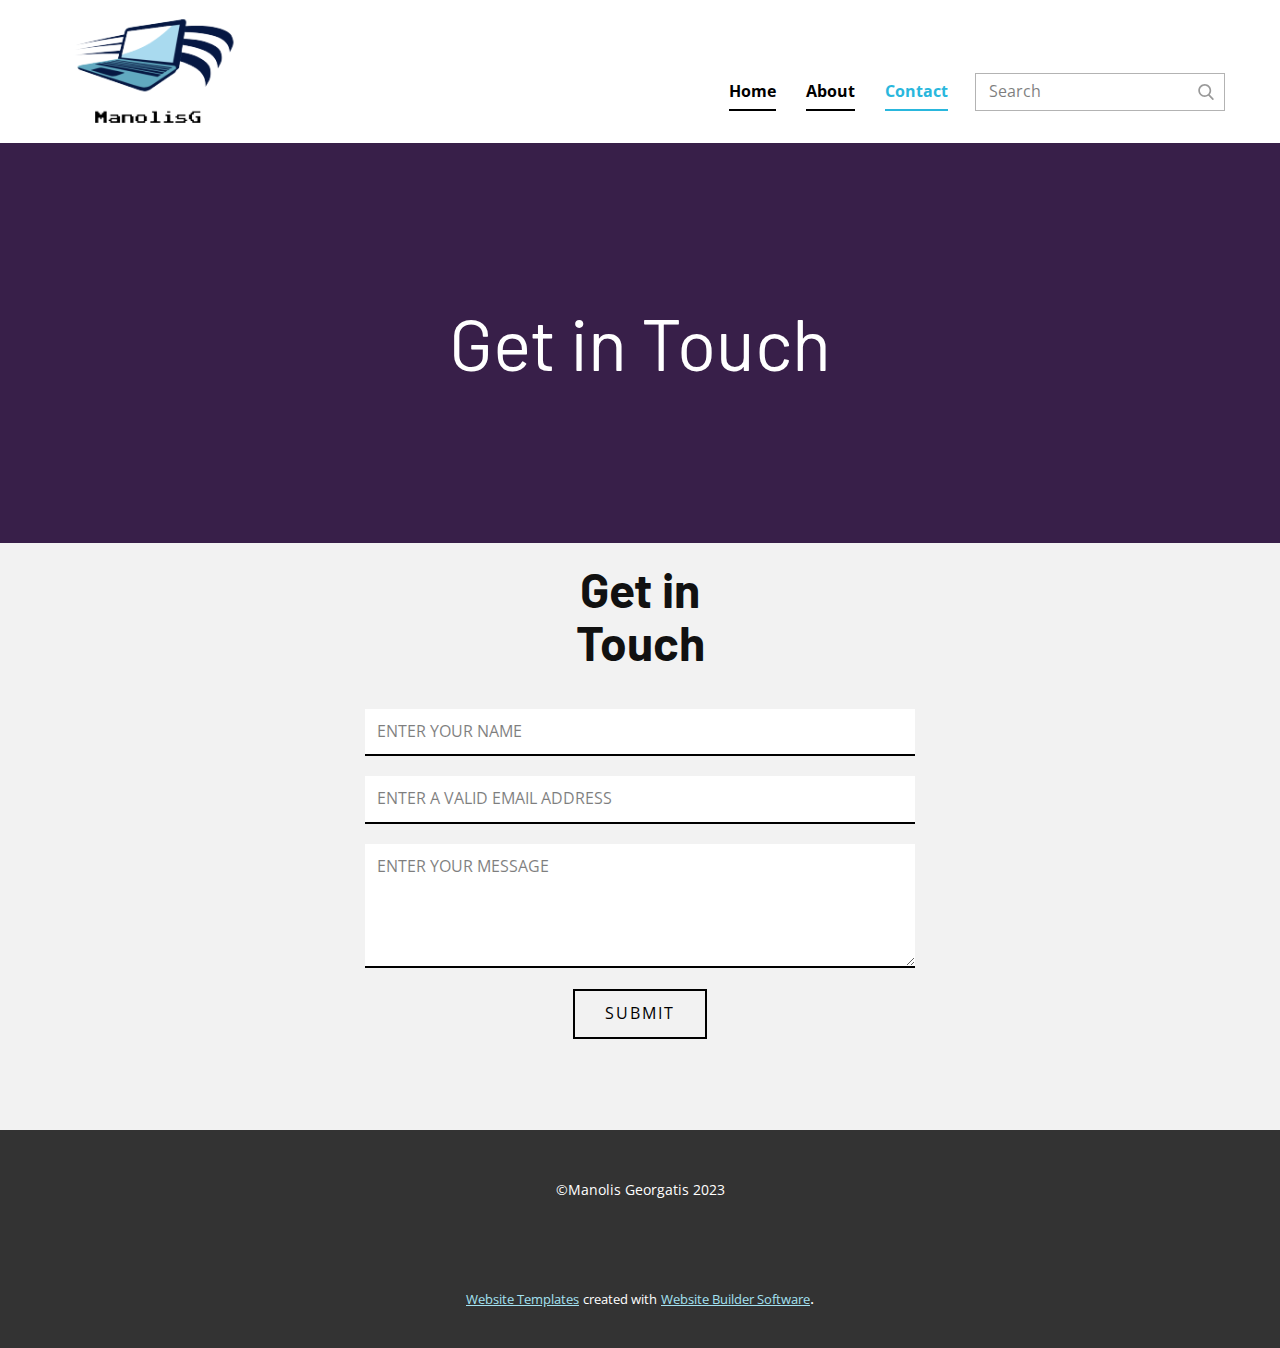
<file: Contact.html>
<!DOCTYPE html>
<html style="font-size: 16px;" lang="en"><head>
    <meta name="viewport" content="width=device-width, initial-scale=1.0">
    <meta charset="utf-8">
    <meta name="keywords" content="Get in Touch, Get in Touch">
    <meta name="description" content="">
    <title>Contact</title>
    <link rel="stylesheet" href="nicepage.css" media="screen">
<link rel="stylesheet" href="Contact.css" media="screen">
    <script class="u-script" type="text/javascript" src="jquery.js" defer=""></script>
    <script class="u-script" type="text/javascript" src="nicepage.js" defer=""></script>
    <meta name="generator" content="Nicepage 5.17.1, nicepage.com">
    <meta name="referrer" content="origin">
    <link id="u-theme-google-font" rel="stylesheet" href="https://fonts.googleapis.com/css?family=Open+Sans:300,300i,400,400i,500,500i,600,600i,700,700i,800,800i|Barlow:100,100i,200,200i,300,300i,400,400i,500,500i,600,600i,700,700i,800,800i,900,900i">
    
    
    
    
    <script type="application/ld+json">{
		"@context": "http://schema.org",
		"@type": "Organization",
		"name": "",
		"logo": "images/Screenshot_2023-09-07_122259-removebg-preview.png"
}</script>
    <meta name="theme-color" content="#29b7dd">
    <meta property="og:title" content="Contact">
    <meta property="og:type" content="website">
  <meta data-intl-tel-input-cdn-path="intlTelInput/"></head>
  <body class="u-body u-xl-mode" data-lang="en"><header class="u-header" id="sec-2485" data-animation-name="" data-animation-duration="0" data-animation-delay="0" data-animation-direction=""><div class="u-clearfix u-sheet u-sheet-1">
        <a href="https://nicepage.com" class="u-image u-logo u-image-1" data-image-width="183" data-image-height="131">
          <img src="images/Screenshot_2023-09-07_122259-removebg-preview.png" class="u-logo-image u-logo-image-1" data-image-width="80">
        </a>
        <nav data-position="" class="u-menu u-menu-one-level u-offcanvas u-menu-1">
          <div class="menu-collapse" style="font-size: 1rem; letter-spacing: 0px; font-weight: 700;">
            <a class="u-button-style u-custom-active-border-color u-custom-border u-custom-border-color u-custom-borders u-custom-hover-border-color u-custom-left-right-menu-spacing u-custom-padding-bottom u-custom-text-active-color u-custom-text-color u-custom-text-hover-color u-custom-top-bottom-menu-spacing u-nav-link" href="#" style="padding: 2px 0px; font-size: calc(1em + 4px);">
              <svg class="u-svg-link" viewBox="0 0 24 24"><use xmlns:xlink="http://www.w3.org/1999/xlink" xlink:href="#menu-hamburger"></use></svg>
              <svg class="u-svg-content" version="1.1" id="menu-hamburger" viewBox="0 0 16 16" x="0px" y="0px" xmlns:xlink="http://www.w3.org/1999/xlink" xmlns="http://www.w3.org/2000/svg"><g><rect y="1" width="16" height="2"></rect><rect y="7" width="16" height="2"></rect><rect y="13" width="16" height="2"></rect>
</g></svg>
            </a>
          </div>
          <div class="u-custom-menu u-nav-container">
            <ul class="u-nav u-spacing-30 u-unstyled u-nav-1"><li class="u-nav-item"><a class="u-border-2 u-border-active-palette-1-base u-border-black u-border-hover-grey-80 u-border-no-left u-border-no-right u-border-no-top u-button-style u-nav-link u-text-active-palette-1-base u-text-black u-text-hover-grey-80" href="Home.html" style="padding: 10px 0px;">Home</a>
</li><li class="u-nav-item"><a class="u-border-2 u-border-active-palette-1-base u-border-black u-border-hover-grey-80 u-border-no-left u-border-no-right u-border-no-top u-button-style u-nav-link u-text-active-palette-1-base u-text-black u-text-hover-grey-80" href="About.html" style="padding: 10px 0px;">About</a>
</li><li class="u-nav-item"><a class="u-border-2 u-border-active-palette-1-base u-border-black u-border-hover-grey-80 u-border-no-left u-border-no-right u-border-no-top u-button-style u-nav-link u-text-active-palette-1-base u-text-black u-text-hover-grey-80" href="Contact.html" style="padding: 10px 0px;">Contact</a>
</li></ul>
          </div>
          <div class="u-custom-menu u-nav-container-collapse">
            <div class="u-black u-container-style u-inner-container-layout u-opacity u-opacity-95 u-sidenav">
              <div class="u-inner-container-layout u-sidenav-overflow">
                <div class="u-menu-close"></div>
                <ul class="u-align-center u-nav u-popupmenu-items u-unstyled u-nav-2"><li class="u-nav-item"><a class="u-button-style u-nav-link" href="Home.html">Home</a>
</li><li class="u-nav-item"><a class="u-button-style u-nav-link" href="About.html">About</a>
</li><li class="u-nav-item"><a class="u-button-style u-nav-link" href="Contact.html">Contact</a>
</li></ul>
              </div>
            </div>
            <div class="u-black u-menu-overlay u-opacity u-opacity-70"></div>
          </div>
        </nav>
        <form action="#" method="get" class="u-border-1 u-border-grey-30 u-search u-search-right u-search-1">
          <button class="u-search-button" type="submit">
            <span class="u-search-icon u-spacing-10 u-text-grey-40">
              <svg class="u-svg-link" preserveAspectRatio="xMidYMin slice" viewBox="0 0 56.966 56.966" style=""><use xmlns:xlink="http://www.w3.org/1999/xlink" xlink:href="#svg-9dab"></use></svg>
              <svg xmlns="http://www.w3.org/2000/svg" xmlns:xlink="http://www.w3.org/1999/xlink" version="1.1" id="svg-9dab" x="0px" y="0px" viewBox="0 0 56.966 56.966" style="enable-background:new 0 0 56.966 56.966;" xml:space="preserve" class="u-svg-content"><path d="M55.146,51.887L41.588,37.786c3.486-4.144,5.396-9.358,5.396-14.786c0-12.682-10.318-23-23-23s-23,10.318-23,23  s10.318,23,23,23c4.761,0,9.298-1.436,13.177-4.162l13.661,14.208c0.571,0.593,1.339,0.92,2.162,0.92  c0.779,0,1.518-0.297,2.079-0.837C56.255,54.982,56.293,53.08,55.146,51.887z M23.984,6c9.374,0,17,7.626,17,17s-7.626,17-17,17  s-17-7.626-17-17S14.61,6,23.984,6z"></path><g></g><g></g><g></g><g></g><g></g><g></g><g></g><g></g><g></g><g></g><g></g><g></g><g></g><g></g><g></g></svg>
            </span>
          </button>
          <input class="u-search-input" type="search" name="search" value="" placeholder="Search">
        </form>
      </div></header>
    <section class="u-clearfix u-palette-2-dark-2 u-section-1" id="sec-9671">
      <div class="u-clearfix u-sheet u-valign-middle u-sheet-1">
        <h1 class="u-text u-text-default u-title u-text-1">Get in Touch</h1>
      </div>
    </section>
    <section class="u-align-center u-clearfix u-grey-5 u-section-2" id="sec-6901">
      <div class="u-clearfix u-sheet u-sheet-1">
        <h1 class="u-text u-text-1">Get in Touch</h1>
        <div class="u-form u-form-1">
          <form action="https://forms.nicepagesrv.com/v2/form/process" class="u-clearfix u-form-spacing-20 u-form-vertical u-inner-form" style="padding: 10px" source="email" name="form">
            <div class="u-form-group u-form-name u-label-none">
              <label for="name-3b9a" class="u-label">Name</label>
              <input type="text" placeholder="Enter your Name" id="name-3b9a" name="name" class="u-border-2 u-border-black u-border-no-left u-border-no-right u-border-no-top u-input u-input-rectangle u-input-1" required="">
            </div>
            <div class="u-form-email u-form-group u-label-none">
              <label for="email-3b9a" class="u-label">Email</label>
              <input type="email" placeholder="Enter a valid email address" id="email-3b9a" name="email" class="u-border-2 u-border-black u-border-no-left u-border-no-right u-border-no-top u-input u-input-rectangle u-input-2" required="">
            </div>
            <div class="u-form-group u-form-message u-label-none">
              <label for="message-3b9a" class="u-label">Message</label>
              <textarea placeholder="Enter your message" rows="4" cols="50" id="message-3b9a" name="message" class="u-border-2 u-border-black u-border-no-left u-border-no-right u-border-no-top u-input u-input-rectangle u-input-3" required=""></textarea>
            </div>
            <div class="u-align-center u-form-group u-form-submit">
              <a href="#" class="u-border-2 u-border-black u-btn u-btn-rectangle u-btn-submit u-button-style u-none u-btn-1">Submit</a>
              <input type="submit" value="submit" class="u-form-control-hidden">
            </div>
            <div class="u-form-send-message u-form-send-success"> Thank you! Your message has been sent. </div>
            <div class="u-form-send-error u-form-send-message"> Unable to send your message. Please fix errors then try again. </div>
            <input type="hidden" value="" name="recaptchaResponse">
            <input type="hidden" name="formServices" value="d2e38283-ebe9-6d22-0edd-ecfea5e68d39">
          </form>
        </div>
      </div>
    </section>
    
    
    
    <footer class="u-align-center u-clearfix u-footer u-grey-80 u-footer" id="sec-2692"><div class="u-clearfix u-sheet u-sheet-1">
        <p class="u-small-text u-text u-text-variant u-text-1">©Manolis Georgatis 2023</p>
      </div></footer>
    <section class="u-backlink u-clearfix u-grey-80">
      <a class="u-link" href="https://nicepage.com/website-templates" target="_blank">
        <span>Website Templates</span>
      </a>
      <p class="u-text">
        <span>created with</span>
      </p>
      <a class="u-link" href="" target="_blank">
        <span>Website Builder Software</span>
      </a>. 
    </section>
  
</body></html>
</file>
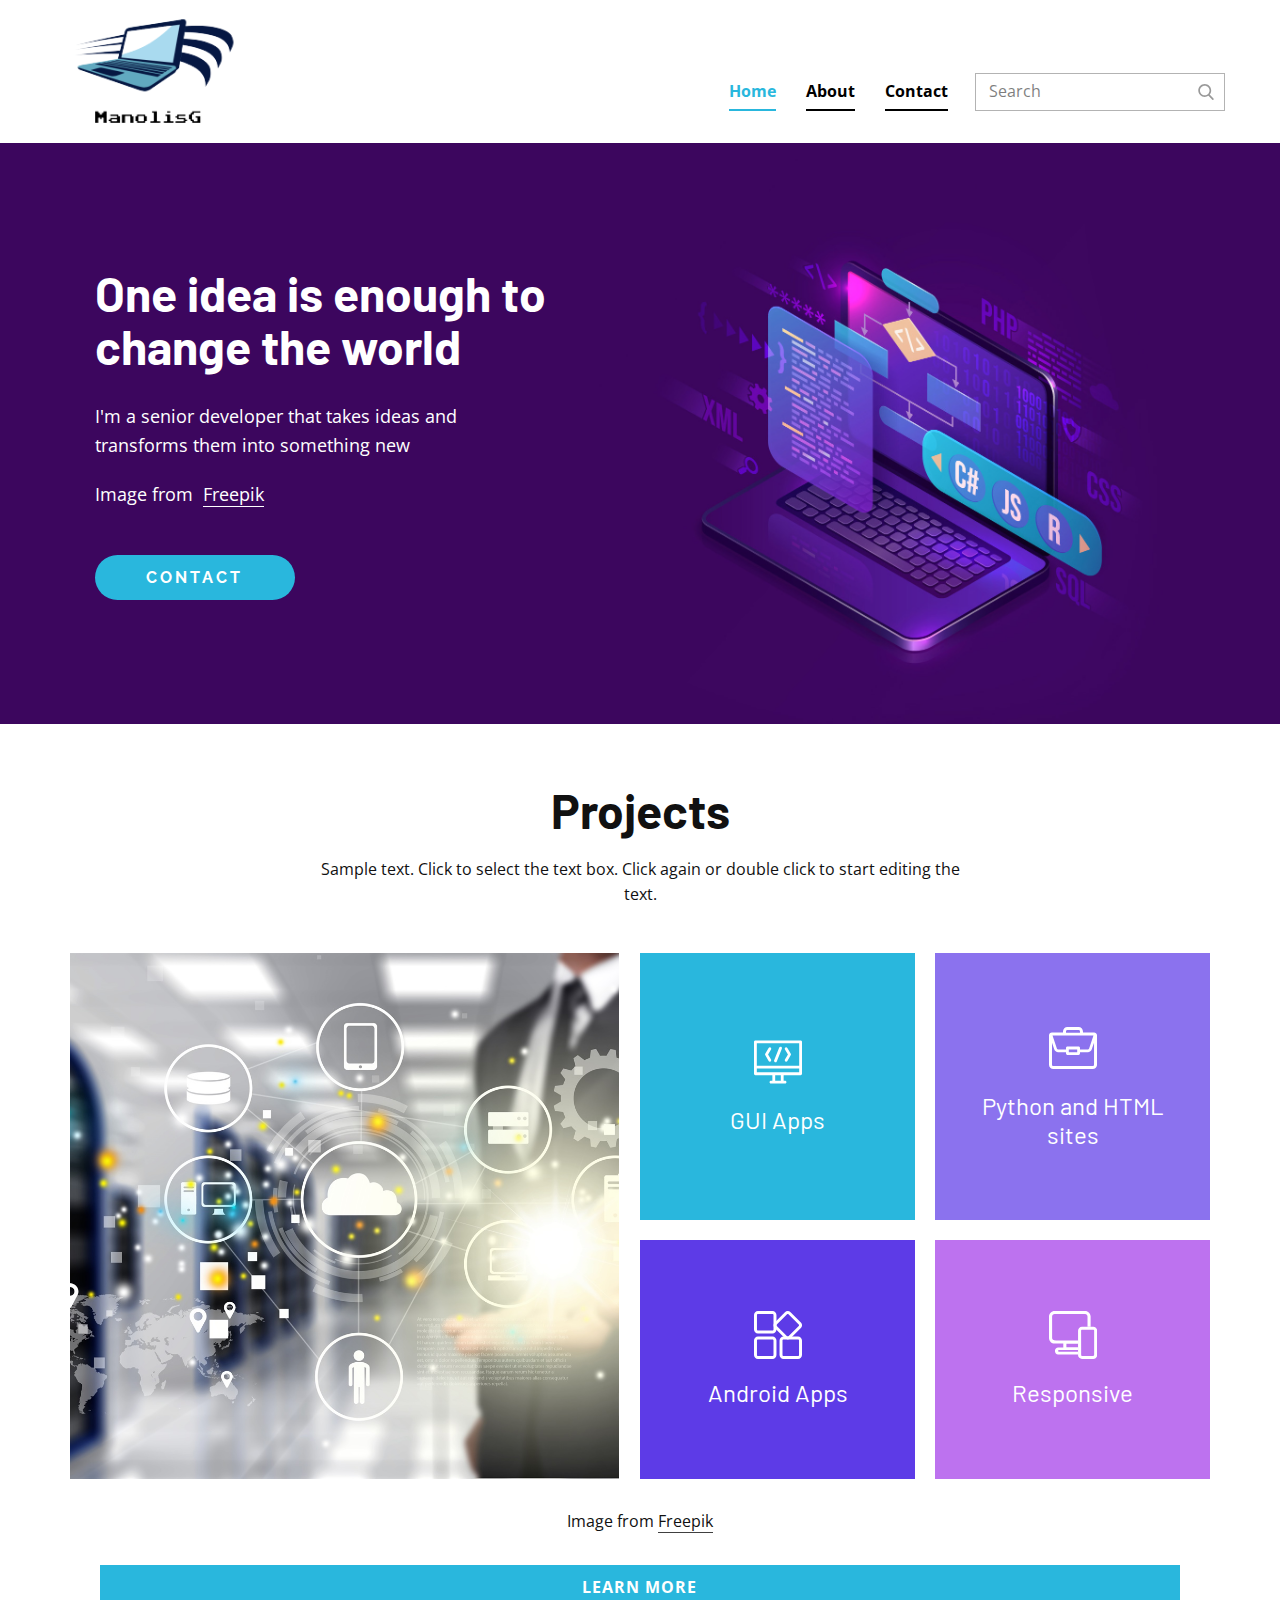
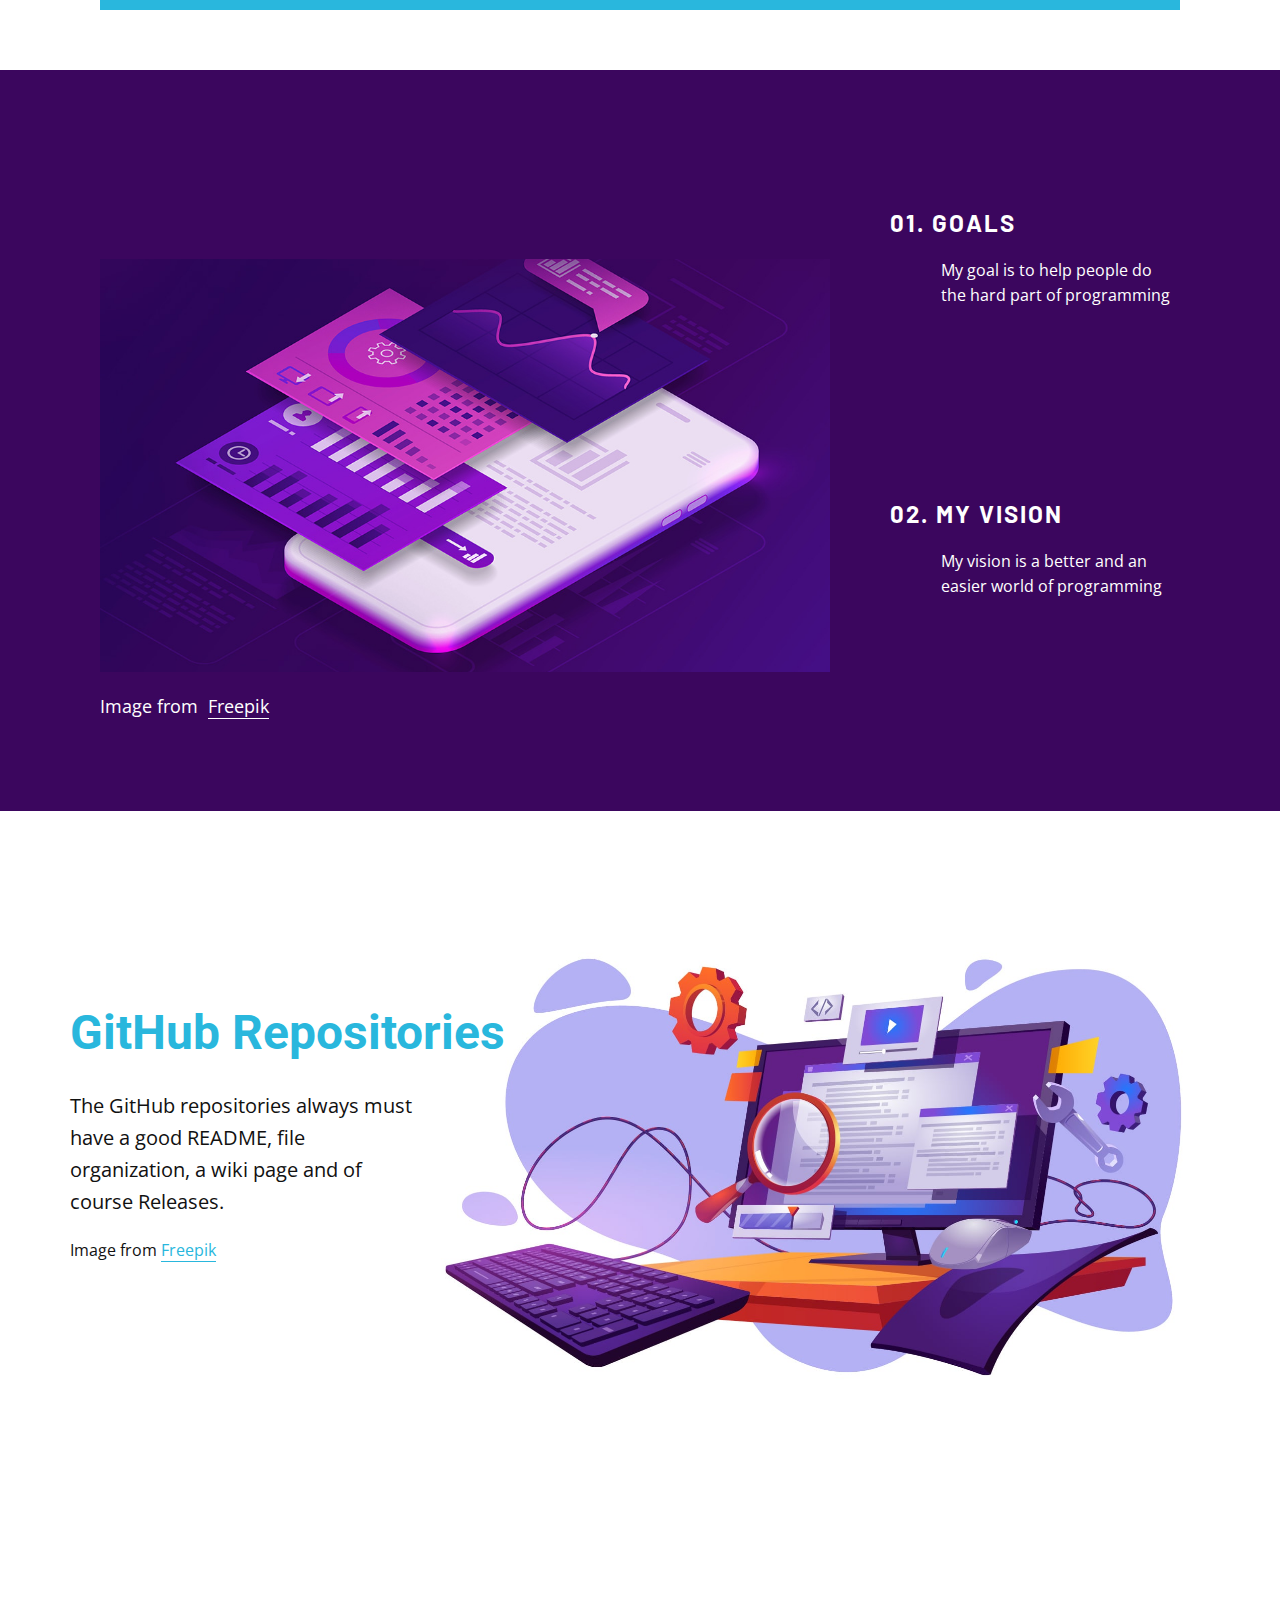
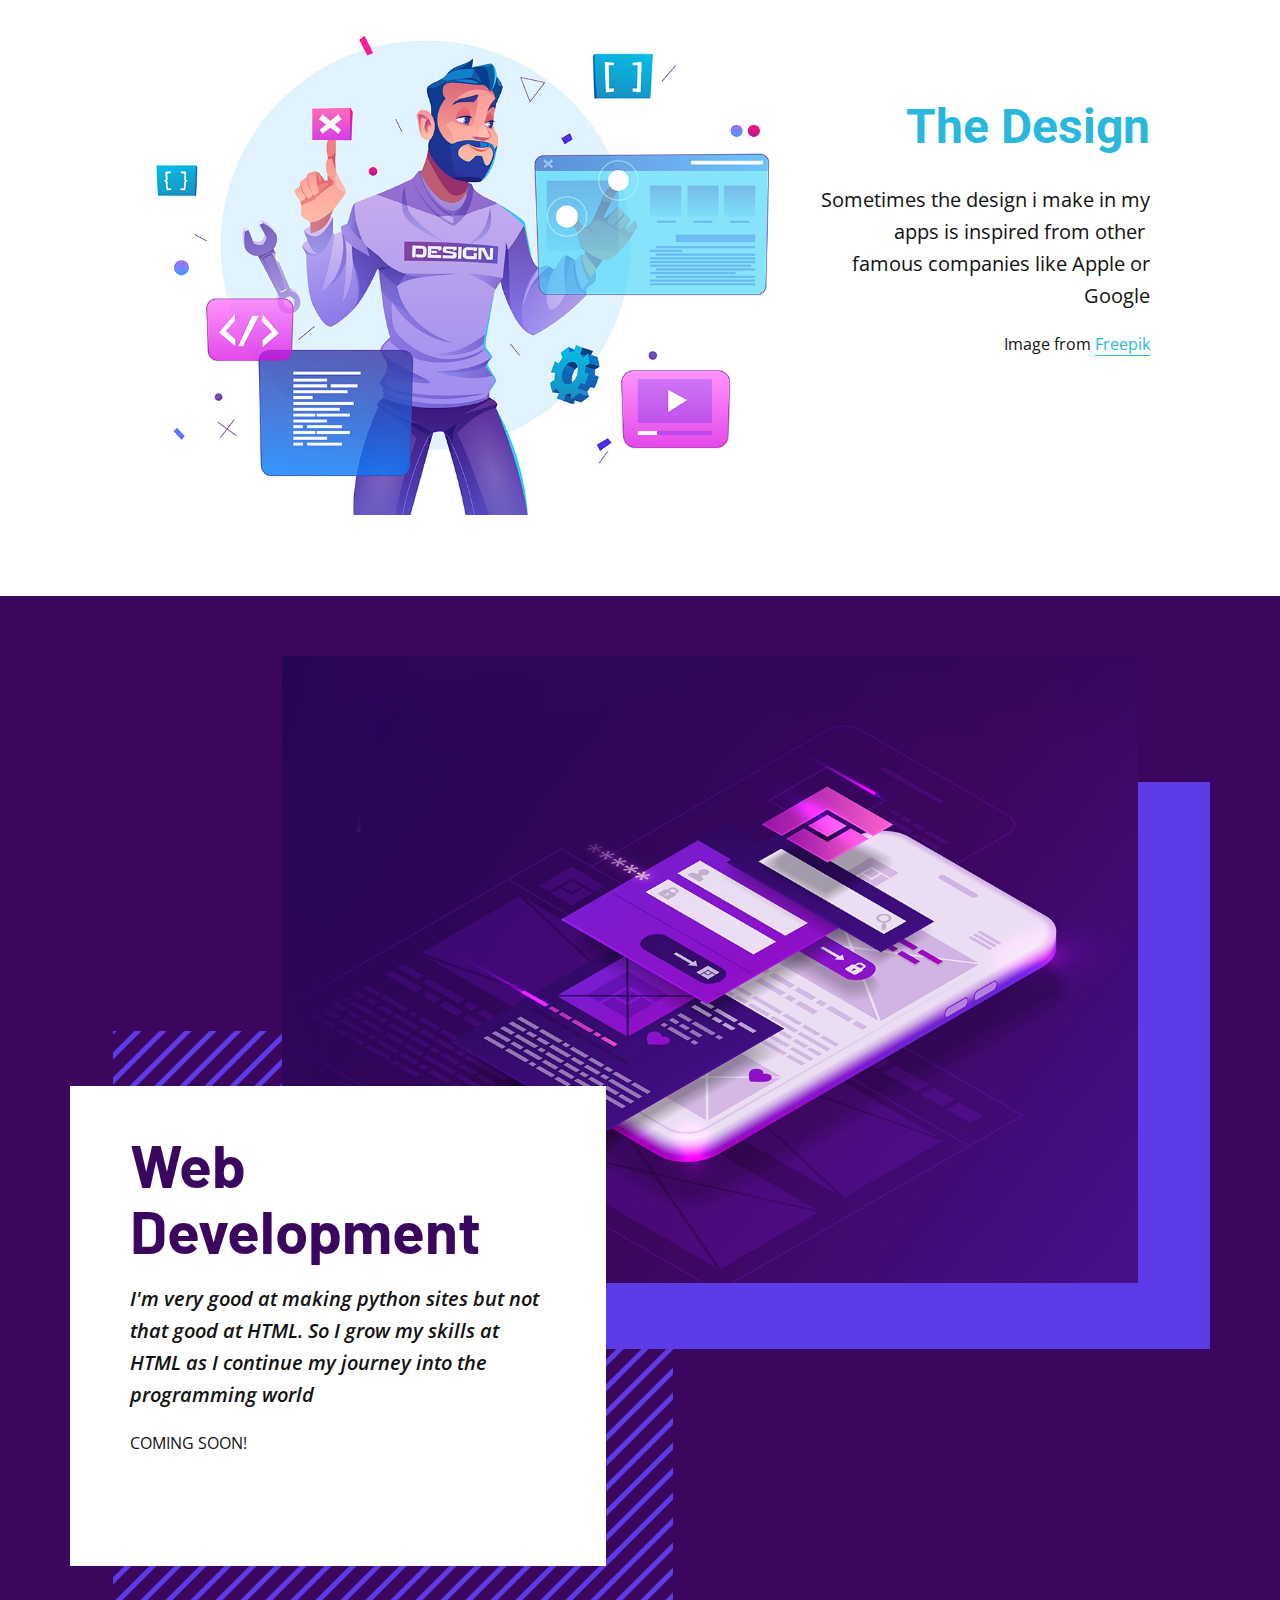
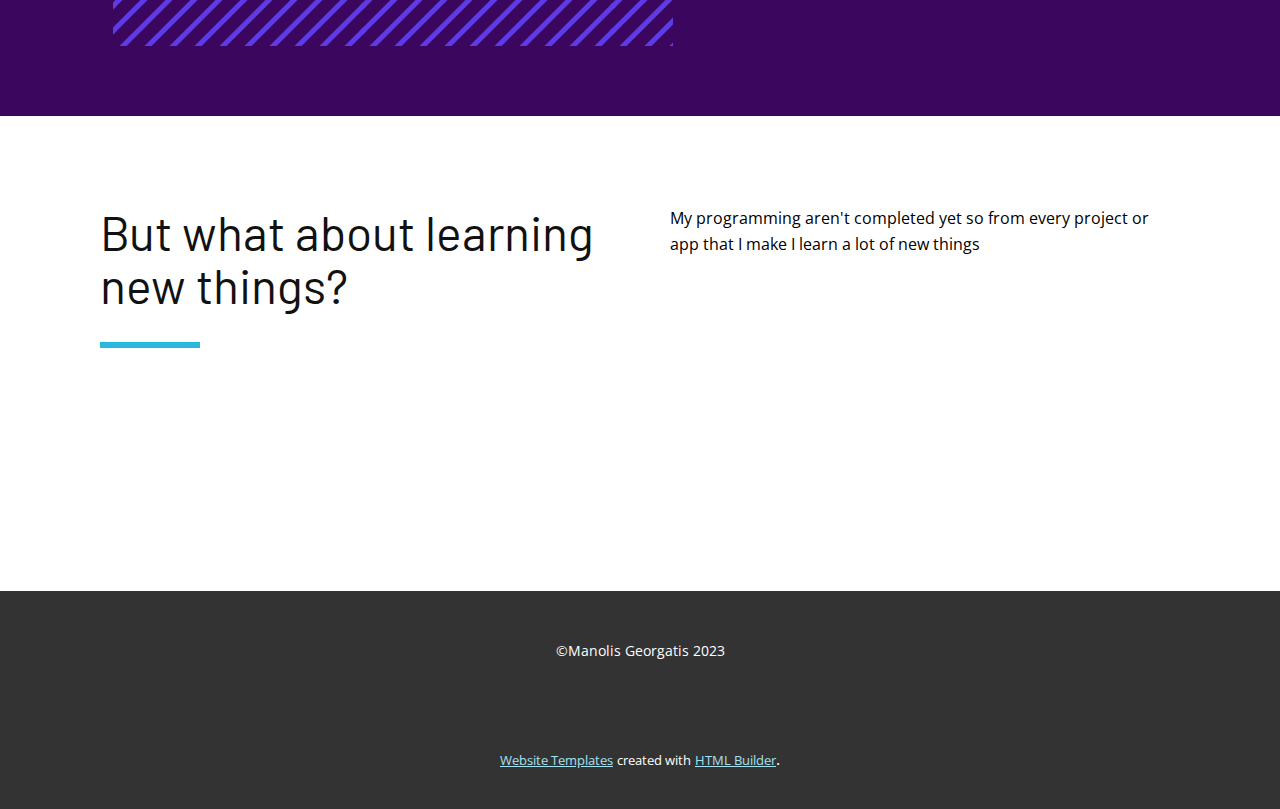
<file: Home.html>
<!DOCTYPE html>
<html style="font-size: 16px;" lang="en"><head>
    <meta name="viewport" content="width=device-width, initial-scale=1.0">
    <meta charset="utf-8">
    <meta name="keywords" content="Web Software Developers, Key Features, Data Visualization, IT solutions, IT solutions, Web Analytics, We are directly involved in t​he process, Get in Touch!">
    <meta name="description" content="">
    <title>Home</title>
    <link rel="stylesheet" href="nicepage.css" media="screen">
<link rel="stylesheet" href="Home.css" media="screen">
    <script class="u-script" type="text/javascript" src="jquery.js" defer=""></script>
    <script class="u-script" type="text/javascript" src="nicepage.js" defer=""></script>
    <meta name="generator" content="Nicepage 5.17.1, nicepage.com">
    <link id="u-theme-google-font" rel="stylesheet" href="https://fonts.googleapis.com/css?family=Open+Sans:300,300i,400,400i,500,500i,600,600i,700,700i,800,800i|Barlow:100,100i,200,200i,300,300i,400,400i,500,500i,600,600i,700,700i,800,800i,900,900i">
    <link id="u-page-google-font" rel="stylesheet" href="https://fonts.googleapis.com/css?family=Raleway:100,100i,200,200i,300,300i,400,400i,500,500i,600,600i,700,700i,800,800i,900,900i|Roboto:100,100i,300,300i,400,400i,500,500i,700,700i,900,900i|Barlow:100,100i,200,200i,300,300i,400,400i,500,500i,600,600i,700,700i,800,800i,900,900i">
    
    
    
    
    
    
    
    
    
    <script type="application/ld+json">{
		"@context": "http://schema.org",
		"@type": "Organization",
		"name": "",
		"logo": "images/Screenshot_2023-09-07_122259-removebg-preview.png"
}</script>
    <meta name="theme-color" content="#29b7dd">
    <meta property="og:title" content="Home">
    <meta property="og:type" content="website">
  <meta data-intl-tel-input-cdn-path="intlTelInput/"></head>
  <body class="u-body u-xl-mode" data-lang="en"><header class="u-header" id="sec-2485" data-animation-name="" data-animation-duration="0" data-animation-delay="0" data-animation-direction=""><div class="u-clearfix u-sheet u-sheet-1">
        <a href="https://nicepage.com" class="u-image u-logo u-image-1" data-image-width="183" data-image-height="131">
          <img src="images/Screenshot_2023-09-07_122259-removebg-preview.png" class="u-logo-image u-logo-image-1" data-image-width="80">
        </a>
        <nav data-position="" class="u-menu u-menu-one-level u-offcanvas u-menu-1">
          <div class="menu-collapse" style="font-size: 1rem; letter-spacing: 0px; font-weight: 700;">
            <a class="u-button-style u-custom-active-border-color u-custom-border u-custom-border-color u-custom-borders u-custom-hover-border-color u-custom-left-right-menu-spacing u-custom-padding-bottom u-custom-text-active-color u-custom-text-color u-custom-text-hover-color u-custom-top-bottom-menu-spacing u-nav-link" href="#" style="padding: 2px 0px; font-size: calc(1em + 4px);">
              <svg class="u-svg-link" viewBox="0 0 24 24"><use xmlns:xlink="http://www.w3.org/1999/xlink" xlink:href="#menu-hamburger"></use></svg>
              <svg class="u-svg-content" version="1.1" id="menu-hamburger" viewBox="0 0 16 16" x="0px" y="0px" xmlns:xlink="http://www.w3.org/1999/xlink" xmlns="http://www.w3.org/2000/svg"><g><rect y="1" width="16" height="2"></rect><rect y="7" width="16" height="2"></rect><rect y="13" width="16" height="2"></rect>
</g></svg>
            </a>
          </div>
          <div class="u-custom-menu u-nav-container">
            <ul class="u-nav u-spacing-30 u-unstyled u-nav-1"><li class="u-nav-item"><a class="u-border-2 u-border-active-palette-1-base u-border-black u-border-hover-grey-80 u-border-no-left u-border-no-right u-border-no-top u-button-style u-nav-link u-text-active-palette-1-base u-text-black u-text-hover-grey-80" href="Home.html" style="padding: 10px 0px;">Home</a>
</li><li class="u-nav-item"><a class="u-border-2 u-border-active-palette-1-base u-border-black u-border-hover-grey-80 u-border-no-left u-border-no-right u-border-no-top u-button-style u-nav-link u-text-active-palette-1-base u-text-black u-text-hover-grey-80" href="About.html" style="padding: 10px 0px;">About</a>
</li><li class="u-nav-item"><a class="u-border-2 u-border-active-palette-1-base u-border-black u-border-hover-grey-80 u-border-no-left u-border-no-right u-border-no-top u-button-style u-nav-link u-text-active-palette-1-base u-text-black u-text-hover-grey-80" href="Contact.html" style="padding: 10px 0px;">Contact</a>
</li></ul>
          </div>
          <div class="u-custom-menu u-nav-container-collapse">
            <div class="u-black u-container-style u-inner-container-layout u-opacity u-opacity-95 u-sidenav">
              <div class="u-inner-container-layout u-sidenav-overflow">
                <div class="u-menu-close"></div>
                <ul class="u-align-center u-nav u-popupmenu-items u-unstyled u-nav-2"><li class="u-nav-item"><a class="u-button-style u-nav-link" href="Home.html">Home</a>
</li><li class="u-nav-item"><a class="u-button-style u-nav-link" href="About.html">About</a>
</li><li class="u-nav-item"><a class="u-button-style u-nav-link" href="Contact.html">Contact</a>
</li></ul>
              </div>
            </div>
            <div class="u-black u-menu-overlay u-opacity u-opacity-70"></div>
          </div>
        </nav>
        <form action="#" method="get" class="u-border-1 u-border-grey-30 u-search u-search-right u-search-1">
          <button class="u-search-button" type="submit">
            <span class="u-search-icon u-spacing-10 u-text-grey-40">
              <svg class="u-svg-link" preserveAspectRatio="xMidYMin slice" viewBox="0 0 56.966 56.966" style=""><use xmlns:xlink="http://www.w3.org/1999/xlink" xlink:href="#svg-9dab"></use></svg>
              <svg xmlns="http://www.w3.org/2000/svg" xmlns:xlink="http://www.w3.org/1999/xlink" version="1.1" id="svg-9dab" x="0px" y="0px" viewBox="0 0 56.966 56.966" style="enable-background:new 0 0 56.966 56.966;" xml:space="preserve" class="u-svg-content"><path d="M55.146,51.887L41.588,37.786c3.486-4.144,5.396-9.358,5.396-14.786c0-12.682-10.318-23-23-23s-23,10.318-23,23  s10.318,23,23,23c4.761,0,9.298-1.436,13.177-4.162l13.661,14.208c0.571,0.593,1.339,0.92,2.162,0.92  c0.779,0,1.518-0.297,2.079-0.837C56.255,54.982,56.293,53.08,55.146,51.887z M23.984,6c9.374,0,17,7.626,17,17s-7.626,17-17,17  s-17-7.626-17-17S14.61,6,23.984,6z"></path><g></g><g></g><g></g><g></g><g></g><g></g><g></g><g></g><g></g><g></g><g></g><g></g><g></g><g></g><g></g></svg>
            </span>
          </button>
          <input class="u-search-input" type="search" name="search" value="" placeholder="Search">
        </form>
      </div></header>
    <section class="u-align-left u-clearfix u-image u-section-1" id="carousel_3e8e" data-image-width="1980" data-image-height="1350">
      <div class="u-clearfix u-sheet u-valign-middle u-sheet-1">
        <div class="data-layout-selected u-clearfix u-expanded-width u-layout-wrap u-layout-wrap-1">
          <div class="u-gutter-0 u-layout">
            <div class="u-layout-row">
              <div class="u-align-left u-container-style u-layout-cell u-left-cell u-shape-rectangle u-size-27 u-layout-cell-1">
                <div class="u-container-layout u-valign-middle u-container-layout-1">
                  <h1 class="u-custom-font u-text u-text-body-alt-color u-text-1">One idea is enough to change the world</h1>
                  <p class="u-text u-text-body-alt-color u-text-2">I'm a senior developer that takes ideas and transforms them into something new</p>
                  <p class="u-text u-text-body-alt-color u-text-3">Image from&nbsp;<b>
                      <a href="https://www.freepik.com/vectors/computer" class="u-border-1 u-border-no-left u-border-no-right u-border-no-top u-border-white u-btn u-button-link u-button-style u-none u-text-body-alt-color u-btn-1" target="_blank">Freepik</a></b>
                  </p>
                  <a href="Contact.html" class="u-active-palette-4-base u-btn u-btn-round u-button-style u-custom-font u-font-raleway u-hover-palette-4-base u-palette-1-base u-radius-50 u-text-body-alt-color u-btn-2">contact</a>
                </div>
              </div>
              <div class="u-align-left u-container-style u-image u-layout-cell u-right-cell u-size-33 u-image-1" data-image-width="1372" data-image-height="1235">
                <div class="u-container-layout u-valign-bottom u-container-layout-2"></div>
              </div>
            </div>
          </div>
        </div>
      </div>
    </section>
    <section class="u-align-center u-clearfix u-white u-section-2" id="carousel_7a94">
      <div class="u-clearfix u-sheet u-valign-middle-md u-valign-middle-sm u-valign-middle-xs u-sheet-1">
        <h1 class="u-align-center u-text u-text-1">Projects</h1>
        <p class="u-text u-text-2">Sample text. Click to select the text box. Click again or double click to start editing the text.</p>
        <img alt="" class="u-expanded-width-md u-expanded-width-sm u-expanded-width-xs u-image u-image-default u-image-1" src="images/193542759-0.jpeg" data-image-width="5000" data-image-height="3000">
        <div class="u-expanded-width-md u-expanded-width-sm u-expanded-width-xs u-list u-list-1">
          <div class="u-repeater u-repeater-1">
            <div class="u-align-center u-container-style u-custom-item u-list-item u-palette-1-base u-repeater-item u-list-item-1">
              <div class="u-container-layout u-similar-container u-valign-middle u-container-layout-1"><span class="u-icon u-icon-1"><svg class="u-svg-link" preserveAspectRatio="xMidYMin slice" viewBox="0 0 512 512" style=""><use xmlns:xlink="http://www.w3.org/1999/xlink" xlink:href="#svg-3c63"></use></svg><svg class="u-svg-content" viewBox="0 0 512 512" id="svg-3c63"><g><path d="m497 26h-482c-8.284 0-15 6.716-15 15v340c0 8.284 6.716 15 15 15h181v60h-15c-8.284 0-15 6.716-15 15s6.716 15 15 15h150c8.284 0 15-6.716 15-15s-6.716-15-15-15h-15v-60h181c8.284 0 15-6.716 15-15v-340c0-8.284-6.716-15-15-15zm-15 30v240h-452v-240zm-196 400h-60v-60h60zm-256-90v-40h452v40z"></path><path d="m223.381 258.012c1.818.724 3.694 1.066 5.539 1.066 5.964 0 11.604-3.581 13.942-9.46l54.15-136.147c3.062-7.697-.697-16.42-8.395-19.481-7.698-3.063-16.42.697-19.481 8.395l-54.15 136.148c-3.061 7.696.698 16.417 8.395 19.479z"></path><path d="m335.557 250.526c2.367 1.372 4.953 2.023 7.504 2.023 5.177 0 10.213-2.683 12.994-7.484l36.363-62.777c2.741-4.732 2.69-10.58-.133-15.263l-36.363-60.315c-4.277-7.095-13.495-9.378-20.591-5.102-7.095 4.277-9.379 13.496-5.102 20.591l31.786 52.724-31.919 55.106c-4.153 7.167-1.708 16.345 5.461 20.497z"></path><path d="m155.945 245.065c2.782 4.802 7.817 7.484 12.994 7.484 2.551 0 5.138-.651 7.504-2.023 7.168-4.152 9.613-13.33 5.461-20.498l-31.919-55.106 31.786-52.724c4.277-7.095 1.993-16.313-5.102-20.591-7.096-4.278-16.314-1.993-20.591 5.102l-36.363 60.315c-2.823 4.683-2.874 10.531-.133 15.263z"></path>
</g></svg>
            
            
          </span>
                <h4 class="u-align-center u-text u-text-3">GUI Apps</h4>
              </div>
            </div>
            <div class="u-align-center u-container-style u-custom-item u-list-item u-palette-3-light-1 u-repeater-item u-list-item-2">
              <div class="u-container-layout u-similar-container u-valign-middle u-container-layout-2"><span class="u-icon u-icon-2"><svg class="u-svg-link" preserveAspectRatio="xMidYMin slice" viewBox="0 0 128 128" style=""><use xmlns:xlink="http://www.w3.org/1999/xlink" xlink:href="#svg-ea94"></use></svg><svg class="u-svg-content" viewBox="0 0 128 128" id="svg-ea94"><path d="m78.9 15.9c2.1 0 3.7 1.7 3.7 3.7v3.7h-37.2v-3.7c0-2 1.7-3.7 3.7-3.7h29.8m39.7 14.8-11.6 34.5c-0.5 1.5-1.9 2.5-3.5 2.5h-20.9v-3.7c0-2-1.7-3.7-3.7-3.7h-29.8c-2.1 0-3.7 1.7-3.7 3.7v3.7h-20.9c-1.6 0-3-1-3.5-2.5l-11.6-34.5h109.2m1.5 19.1v58.6c0 2-1.7 3.7-3.7 3.7h-104.7c-2.1 0-3.7-1.7-3.7-3.7v-58.6l5.9 17.7c1.5 4.5 5.8 7.6 10.6 7.6h20.9v3.7c0 2 1.7 3.7 3.7 3.7h29.8c2.1 0 3.7-1.7 3.7-3.7v-3.7h20.9c4.8 0 9.1-3 10.6-7.6l6-17.7m-44.9 17.9v7.4h-22.4v-7.4h22.4m15.3-44.9v-3.2c0-6.4-5.2-11.6-11.6-11.6h-29.8c-6.4 0-11.7 5.2-11.7 11.6v3.2h-29.5c-4.4 0-7.9 3.5-7.9 7.9v77.7c0 6.4 5.2 11.6 11.7 11.6h104.7c6.4 0 11.7-5.2 11.7-11.6v-77.7c0-4.4-3.6-7.9-7.9-7.9h-29.7z"></path></svg>
            
            
          </span>
                <h4 class="u-align-center u-text u-text-4">Python and HTML sites</h4>
              </div>
            </div>
            <div class="u-align-center u-container-style u-custom-item u-list-item u-palette-3-base u-repeater-item u-shape-rectangle">
              <div class="u-container-layout u-similar-container u-valign-middle u-container-layout-3"><span class="u-icon u-icon-3"><svg class="u-svg-link" preserveAspectRatio="xMidYMin slice" viewBox="0 0 128 128" style=""><use xmlns:xlink="http://www.w3.org/1999/xlink" xlink:href="#svg-a11f"></use></svg><svg class="u-svg-content" viewBox="0 0 128 128" id="svg-a11f"><path d="m117.4 76c1.5 0 2.7 1.2 2.7 2.7v38.7c0 1.5-1.2 2.7-2.7 2.7h-38.7c-1.5 0-2.7-1.2-2.7-2.7v-38.7c0-1.5 1.2-2.7 2.7-2.7h38.7m0-7.9h-38.7c-5.8 0-10.6 4.8-10.6 10.6v38.7c0 5.8 4.8 10.6 10.6 10.6h38.7c5.8 0 10.6-4.8 10.6-10.6v-38.7c0-5.8-4.8-10.6-10.6-10.6z"></path><path d="m49.3 7.9c1.5 0 2.7 1.2 2.7 2.7v38.7c0 1.5-1.2 2.7-2.7 2.7h-38.7c-1.5 0-2.7-1.2-2.7-2.7v-38.7c0-1.5 1.2-2.7 2.7-2.7h38.7m0-7.9h-38.7c-5.8 0-10.6 4.8-10.6 10.6v38.7c0 5.8 4.8 10.6 10.6 10.6h38.7c5.8 0 10.6-4.8 10.6-10.6v-38.7c0-5.8-4.8-10.6-10.6-10.6z"></path><path d="m90 7.9c0.7 0 1.4 0.3 1.9 0.8l27.4 27.4c1 1 1 2.7 0 3.8l-27.4 27.3c-0.5 0.5-1.2 0.8-1.9 0.8s-1.4-0.3-1.9-0.8l-27.3-27.3c-1-1-1-2.7 0-3.8l27.3-27.4c0.6-0.5 1.3-0.8 1.9-0.8m0-7.9c-2.8 0-5.5 1.1-7.5 3.1l-27.3 27.4c-2 2-3.1 4.7-3.1 7.5s1.1 5.5 3.1 7.5l27.4 27.4c2 2 4.7 3.1 7.5 3.1s5.5-1.1 7.5-3.1l27.4-27.4c2-2 3.1-4.7 3.1-7.5s-1.1-5.5-3.1-7.5l-27.5-27.4c-2-2-4.6-3.1-7.5-3.1z"></path><path d="m49.3 76c1.5 0 2.7 1.2 2.7 2.7v38.7c0 1.5-1.2 2.7-2.7 2.7h-38.7c-1.5 0-2.7-1.2-2.7-2.7v-38.7c0-1.5 1.2-2.7 2.7-2.7h38.7m0-7.9h-38.7c-5.8 0-10.6 4.8-10.6 10.6v38.7c0 5.8 4.8 10.6 10.6 10.6h38.7c5.8 0 10.6-4.8 10.6-10.6v-38.7c0-5.8-4.8-10.6-10.6-10.6z"></path></svg>
            
            
          </span>
                <h4 class="u-align-center u-text u-text-5">Android Apps</h4>
              </div>
            </div>
            <div class="u-align-center u-container-style u-list-item u-palette-2-light-1 u-repeater-item u-shape-rectangle u-list-item-4">
              <div class="u-container-layout u-similar-container u-valign-middle u-container-layout-4"><span class="u-icon u-icon-4"><svg class="u-svg-link" preserveAspectRatio="xMidYMin slice" viewBox="0 0 128 128" style=""><use xmlns:xlink="http://www.w3.org/1999/xlink" xlink:href="#svg-c664"></use></svg><svg class="u-svg-content" viewBox="0 0 128 128" id="svg-c664"><path d="m26.4 108.7c-1.2 0-2.2-1-2.2-2.2s1-2.2 4.7-2.2h48.7v-7.4h-31.2v-9.9h31.2v-8.4h-58.7c-7.7 0-10.6-3-10.6-6.6v-57.1c0-3.7 3-6.6 6.6-6.6h81.2c3.7 0 6.6 3 6.6 6.6v27h8.3v-27c0-8.2-6.7-14.9-14.9-14.9h-81.2c-8.2 0-14.9 6.7-14.9 14.9v57.1c0 8.2 6.7 14.9 14.9 14.9h23.2v10.1h-13.8c-4.3 0-8.5 3.7-8.5 9.5v0.2c0 4.6 3.7 9.3 8.3 9.3h53.5v-7.3h-51.2z"></path><path d="m118 41.9h-30c-5.8 0-10.5 4.7-10.5 10.6 0 0 0.1 66.3 0.1 66.4 0 4.3 5.1 9 10.4 9h30c5.6 0 10.2-4.4 10.5-10.1v-65.3c0-5.9-4.7-10.6-10.5-10.6zm2.4 75.5c-0.1 1.3-1.1 2.3-2.4 2.3h-30c-1 0-1.9-0.7-2.2-1.6l-0.2-65.6c0-1.3 1.1-2.4 2.4-2.4h30c1.3 0 2.4 1.1 2.4 2.4v64.9z"></path></svg>
            
            
          </span>
                <h4 class="u-align-center u-text u-text-6">Responsive</h4>
              </div>
            </div>
          </div>
        </div>
        <p class="u-text u-text-7">Image from <a href="https://freepik.com/photos/business" class="u-active-none u-border-1 u-border-grey-75 u-border-no-left u-border-no-right u-border-no-top u-btn u-button-link u-button-style u-hover-none u-none u-text-body-color u-btn-1">Freepik</a>
        </p>
        <a href="About.html" class="u-btn u-button-style u-hover-palette-1-dark-1 u-palette-1-base u-btn-2">LEARN MORE</a>
      </div>
    </section>
    <section class="u-align-center-lg u-align-center-md u-align-center-sm u-align-center-xs u-clearfix u-palette-2-base u-section-3" id="carousel_3f86">
      <div class="u-clearfix u-sheet u-valign-middle-lg u-valign-middle-md u-valign-middle-sm u-valign-middle-xs u-sheet-1">
        <div class="data-layout-selected u-clearfix u-expanded-width-md u-expanded-width-sm u-expanded-width-xs u-layout-wrap u-layout-wrap-1">
          <div class="u-layout">
            <div class="u-layout-row">
              <div class="u-container-style u-layout-cell u-size-60 u-layout-cell-1">
                <div class="u-container-layout u-container-layout-1">
                  <img src="images/ssssss.jpg" alt="" class="u-expanded-width u-image u-image-default u-image-1" data-image-width="1080" data-image-height="735">
                  <p class="u-text u-text-body-alt-color u-text-1">Image from&nbsp;<b>
                      <a href="https://www.freepik.com/vectors/computer" class="u-border-1 u-border-no-left u-border-no-right u-border-no-top u-border-white u-btn u-button-link u-button-style u-none u-text-body-alt-color u-btn-1" target="_blank">Freepik</a></b>
                  </p>
                </div>
              </div>
            </div>
          </div>
        </div>
        <div class="u-list u-list-1">
          <div class="u-repeater u-repeater-1">
            <div class="u-container-style u-list-item u-repeater-item">
              <div class="u-container-layout u-similar-container u-container-layout-2">
                <h3 class="u-text u-text-2">01. goals</h3>
                <p class="u-text u-text-3">My goal is to help people do the hard part of programming</p>
              </div>
            </div>
            <div class="u-container-style u-list-item u-repeater-item">
              <div class="u-container-layout u-similar-container u-container-layout-3">
                <h3 class="u-text u-text-4">02. MY VISION</h3>
                <p class="u-text u-text-5">My vision is a better and an easier world of programming</p>
              </div>
            </div>
          </div>
        </div>
      </div>
    </section>
    <section class="u-align-center-xs u-clearfix u-section-4" src="" id="carousel_46bf">
      <div class="u-clearfix u-sheet u-valign-middle-xl u-sheet-1">
        <img class="u-expanded-width-md u-image u-image-contain u-image-1" src="images/Untitled-1-min.jpg">
        <div class="u-align-center-md u-align-center-sm u-align-center-xs u-border-no-bottom u-border-no-left u-border-no-right u-border-no-top u-container-style u-expanded-width-md u-expanded-width-sm u-expanded-width-xs u-group u-shape-rectangle u-group-1">
          <div class="u-container-layout u-container-layout-1">
            <h1 class="u-text u-text-palette-1-base u-text-1">GitHub Repositories</h1>
            <p class="u-large-text u-text u-text-variant u-text-2">The GitHub repositories always must have a good README, file organization, a wiki page and of course Releases.</p>
            <p class="u-text u-text-3">Image from <a href="https://www.freepik.com/vectors/cartoon" class="u-active-none u-border-1 u-border-no-left u-border-no-right u-border-no-top u-border-palette-1-base u-btn u-button-link u-button-style u-hover-none u-none u-text-palette-1-base u-btn-1" target="_blank">Freepik</a>
            </p>
          </div>
        </div>
      </div>
    </section>
    <section class="u-align-center-xs u-clearfix u-section-5" src="" id="carousel_e520">
      <div class="u-clearfix u-sheet u-valign-middle-md u-valign-middle-sm u-valign-middle-xl u-valign-middle-xs u-sheet-1">
        <img class="u-expanded-width-md u-expanded-width-sm u-expanded-width-xs u-image u-image-contain u-image-1" src="images/ffff.jpg" data-image-width="1200" data-image-height="800">
        <div class="u-align-center-md u-align-center-sm u-align-center-xs u-align-right-lg u-align-right-xl u-border-no-bottom u-border-no-left u-border-no-right u-border-no-top u-container-style u-expanded-width-md u-expanded-width-sm u-expanded-width-xs u-group u-shape-rectangle u-group-1">
          <div class="u-container-layout u-container-layout-1">
            <h1 class="u-text u-text-palette-1-base u-text-1">The Design</h1>
            <p class="u-large-text u-text u-text-variant u-text-2">Sometimes the design i make in my apps is inspired from other&nbsp;<br>famous companies like Apple or Google
            </p>
            <p class="u-text u-text-3">Image from <a href="https://www.freepik.com/vectors/man" class="u-active-none u-border-1 u-border-no-left u-border-no-right u-border-no-top u-border-palette-1-base u-btn u-button-link u-button-style u-hover-none u-none u-text-palette-1-base u-btn-1" target="_blank">Freepik</a>
            </p>
          </div>
        </div>
      </div>
    </section>
    <section class="u-clearfix u-palette-2-base u-section-6" id="carousel_5a01">
      <div class="u-clearfix u-sheet u-valign-middle-sm u-valign-middle-xs u-sheet-1">
        <div class="u-align-left u-palette-3-base u-shape u-shape-1"></div>
        <div class="u-container-style u-group u-image u-image-tiles u-image-1" data-image-width="500" data-image-height="375">
          <div class="u-container-layout u-container-layout-1"></div>
        </div>
        <img src="images/fdff.jpg" class="u-align-left u-image u-image-2" data-image-width="1200" data-image-height="912">
        <div class="u-container-style u-group u-white u-group-2">
          <div class="u-container-layout u-container-layout-2">
            <h1 class="u-text u-text-palette-2-base u-text-1">Web Development</h1>
            <p class="u-text u-text-2">I'm very good at making python sites but not that good at HTML. So I grow my skills at HTML&nbsp;as I continue my journey into the programming world</p>
            <p class="u-text u-text-3">COMING SOON!</p>
          </div>
        </div>
      </div>
    </section>
    <section class="u-clearfix u-white u-section-7" id="sec-d1be">
      <div class="u-clearfix u-sheet u-sheet-1">
        <div class="data-layout-selected u-clearfix u-expanded-width u-layout-wrap u-layout-wrap-1">
          <div class="u-layout">
            <div class="u-layout-row">
              <div class="u-container-style u-layout-cell u-left-cell u-size-30 u-layout-cell-1">
                <div class="u-container-layout u-valign-top u-container-layout-1">
                  <h1 class="u-text u-text-body-color u-text-1">But what about learning new things?</h1>
                  <div class="u-border-6 u-border-palette-1-base u-line u-line-horizontal u-line-1"></div>
                </div>
              </div>
              <div class="u-container-style u-layout-cell u-right-cell u-size-30 u-layout-cell-2">
                <div class="u-container-layout u-container-layout-2">
                  <p class="u-text u-text-black u-text-2">My programming aren't completed yet so from every project or app that I make I learn a lot of new things&nbsp;</p>
                </div>
              </div>
            </div>
          </div>
        </div>
      </div>
    </section>
    
    
    
    <footer class="u-align-center u-clearfix u-footer u-grey-80 u-footer" id="sec-2692"><div class="u-clearfix u-sheet u-sheet-1">
        <p class="u-small-text u-text u-text-variant u-text-1">©Manolis Georgatis 2023</p>
      </div></footer>
    <section class="u-backlink u-clearfix u-grey-80">
      <a class="u-link" href="https://nicepage.com/website-templates" target="_blank">
        <span>Website Templates</span>
      </a>
      <p class="u-text">
        <span>created with</span>
      </p>
      <a class="u-link" href="https://nicepage.com/html-website-builder" target="_blank">
        <span>HTML Builder</span>
      </a>. 
    </section>
  
</body></html>
</file>
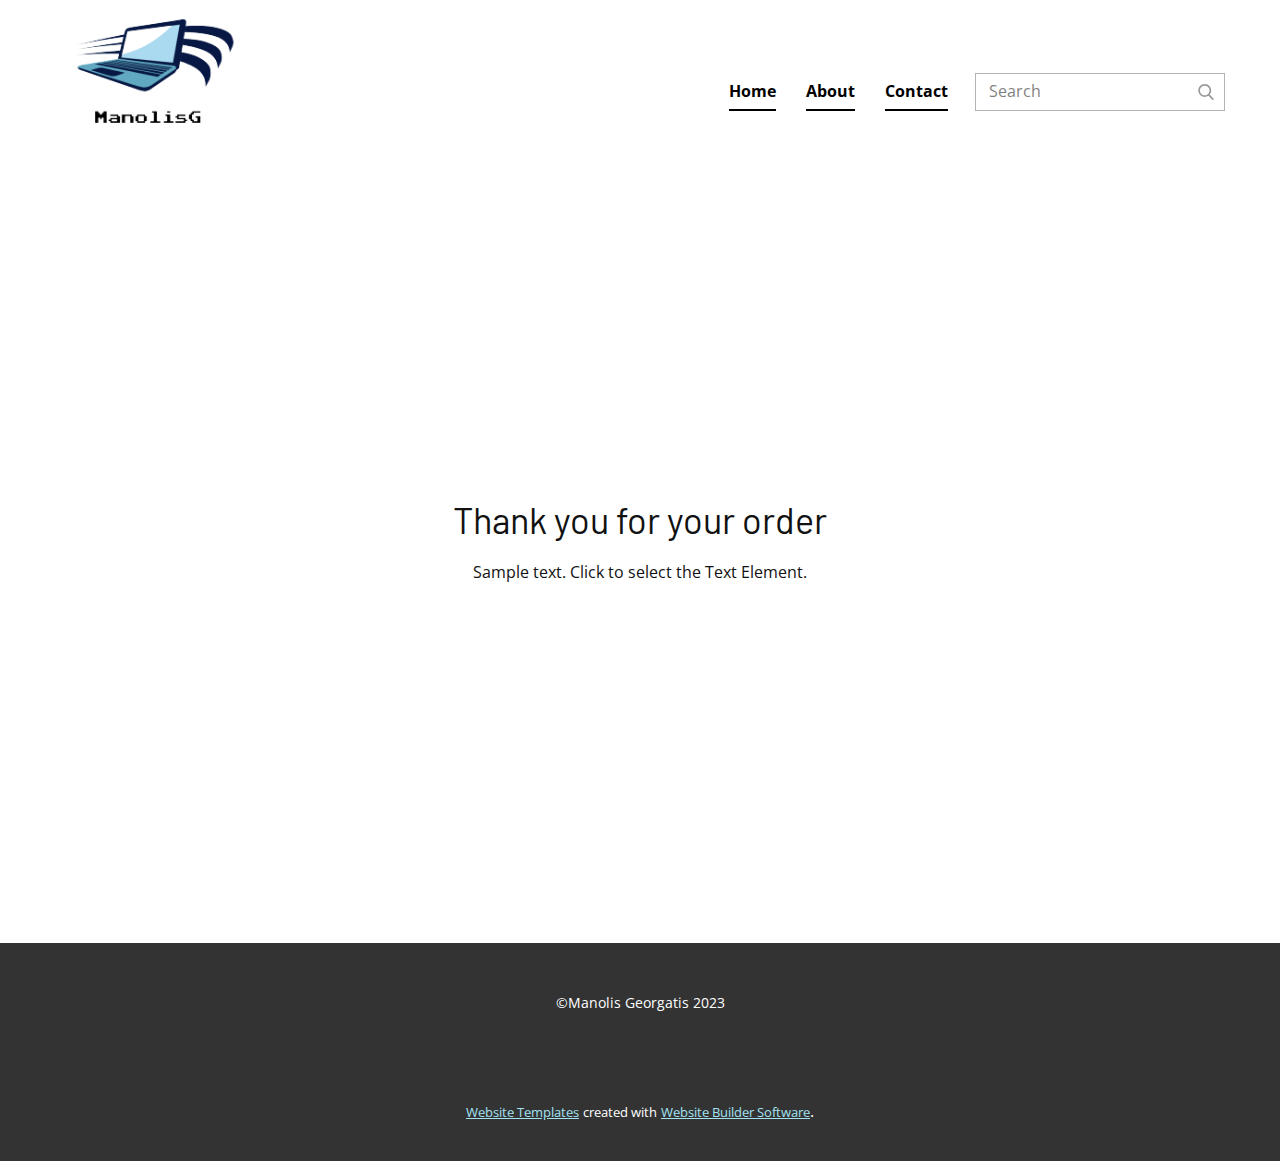
<file: thank-you-page.html>
<!DOCTYPE html>
<html style="font-size: 16px;" lang="en"><head>
    <meta name="viewport" content="width=device-width, initial-scale=1.0">
    <meta charset="utf-8">
    <meta name="keywords" content="Thank you for your order">
    <meta name="description" content="">
    <title>Thank You Page Template</title>
    <link rel="stylesheet" href="nicepage.css" media="screen">
<link rel="stylesheet" href="Thank-You-Page-Template.css" media="screen">
    <script class="u-script" type="text/javascript" src="jquery.js" defer=""></script>
    <script class="u-script" type="text/javascript" src="nicepage.js" defer=""></script>
    <meta name="generator" content="Nicepage 5.17.1, nicepage.com">
    <link id="u-theme-google-font" rel="stylesheet" href="https://fonts.googleapis.com/css?family=Open+Sans:300,300i,400,400i,500,500i,600,600i,700,700i,800,800i|Barlow:100,100i,200,200i,300,300i,400,400i,500,500i,600,600i,700,700i,800,800i,900,900i">
    
    
    
    <script type="application/ld+json">{
		"@context": "http://schema.org",
		"@type": "Organization",
		"name": "",
		"logo": "images/Screenshot_2023-09-07_122259-removebg-preview.png"
}</script>
    <meta name="theme-color" content="#29b7dd">
    <meta property="og:title" content="Thank You Page Template">
    <meta property="og:type" content="website">
  <meta data-intl-tel-input-cdn-path="intlTelInput/"></head>
  <body class="u-body u-xl-mode" data-lang="en"><header class="u-header" id="sec-2485" data-animation-name="" data-animation-duration="0" data-animation-delay="0" data-animation-direction=""><div class="u-clearfix u-sheet u-sheet-1">
        <a href="https://nicepage.com" class="u-image u-logo u-image-1" data-image-width="183" data-image-height="131">
          <img src="images/Screenshot_2023-09-07_122259-removebg-preview.png" class="u-logo-image u-logo-image-1" data-image-width="80">
        </a>
        <nav data-position="" class="u-menu u-menu-one-level u-offcanvas u-menu-1">
          <div class="menu-collapse" style="font-size: 1rem; letter-spacing: 0px; font-weight: 700;">
            <a class="u-button-style u-custom-active-border-color u-custom-border u-custom-border-color u-custom-borders u-custom-hover-border-color u-custom-left-right-menu-spacing u-custom-padding-bottom u-custom-text-active-color u-custom-text-color u-custom-text-hover-color u-custom-top-bottom-menu-spacing u-nav-link" href="#" style="padding: 2px 0px; font-size: calc(1em + 4px);">
              <svg class="u-svg-link" viewBox="0 0 24 24"><use xmlns:xlink="http://www.w3.org/1999/xlink" xlink:href="#menu-hamburger"></use></svg>
              <svg class="u-svg-content" version="1.1" id="menu-hamburger" viewBox="0 0 16 16" x="0px" y="0px" xmlns:xlink="http://www.w3.org/1999/xlink" xmlns="http://www.w3.org/2000/svg"><g><rect y="1" width="16" height="2"></rect><rect y="7" width="16" height="2"></rect><rect y="13" width="16" height="2"></rect>
</g></svg>
            </a>
          </div>
          <div class="u-custom-menu u-nav-container">
            <ul class="u-nav u-spacing-30 u-unstyled u-nav-1"><li class="u-nav-item"><a class="u-border-2 u-border-active-palette-1-base u-border-black u-border-hover-grey-80 u-border-no-left u-border-no-right u-border-no-top u-button-style u-nav-link u-text-active-palette-1-base u-text-black u-text-hover-grey-80" href="Home.html" style="padding: 10px 0px;">Home</a>
</li><li class="u-nav-item"><a class="u-border-2 u-border-active-palette-1-base u-border-black u-border-hover-grey-80 u-border-no-left u-border-no-right u-border-no-top u-button-style u-nav-link u-text-active-palette-1-base u-text-black u-text-hover-grey-80" href="About.html" style="padding: 10px 0px;">About</a>
</li><li class="u-nav-item"><a class="u-border-2 u-border-active-palette-1-base u-border-black u-border-hover-grey-80 u-border-no-left u-border-no-right u-border-no-top u-button-style u-nav-link u-text-active-palette-1-base u-text-black u-text-hover-grey-80" href="Contact.html" style="padding: 10px 0px;">Contact</a>
</li></ul>
          </div>
          <div class="u-custom-menu u-nav-container-collapse">
            <div class="u-black u-container-style u-inner-container-layout u-opacity u-opacity-95 u-sidenav">
              <div class="u-inner-container-layout u-sidenav-overflow">
                <div class="u-menu-close"></div>
                <ul class="u-align-center u-nav u-popupmenu-items u-unstyled u-nav-2"><li class="u-nav-item"><a class="u-button-style u-nav-link" href="Home.html">Home</a>
</li><li class="u-nav-item"><a class="u-button-style u-nav-link" href="About.html">About</a>
</li><li class="u-nav-item"><a class="u-button-style u-nav-link" href="Contact.html">Contact</a>
</li></ul>
              </div>
            </div>
            <div class="u-black u-menu-overlay u-opacity u-opacity-70"></div>
          </div>
        </nav>
        <form action="#" method="get" class="u-border-1 u-border-grey-30 u-search u-search-right u-search-1">
          <button class="u-search-button" type="submit">
            <span class="u-search-icon u-spacing-10 u-text-grey-40">
              <svg class="u-svg-link" preserveAspectRatio="xMidYMin slice" viewBox="0 0 56.966 56.966" style=""><use xmlns:xlink="http://www.w3.org/1999/xlink" xlink:href="#svg-9dab"></use></svg>
              <svg xmlns="http://www.w3.org/2000/svg" xmlns:xlink="http://www.w3.org/1999/xlink" version="1.1" id="svg-9dab" x="0px" y="0px" viewBox="0 0 56.966 56.966" style="enable-background:new 0 0 56.966 56.966;" xml:space="preserve" class="u-svg-content"><path d="M55.146,51.887L41.588,37.786c3.486-4.144,5.396-9.358,5.396-14.786c0-12.682-10.318-23-23-23s-23,10.318-23,23  s10.318,23,23,23c4.761,0,9.298-1.436,13.177-4.162l13.661,14.208c0.571,0.593,1.339,0.92,2.162,0.92  c0.779,0,1.518-0.297,2.079-0.837C56.255,54.982,56.293,53.08,55.146,51.887z M23.984,6c9.374,0,17,7.626,17,17s-7.626,17-17,17  s-17-7.626-17-17S14.61,6,23.984,6z"></path><g></g><g></g><g></g><g></g><g></g><g></g><g></g><g></g><g></g><g></g><g></g><g></g><g></g><g></g><g></g></svg>
            </span>
          </button>
          <input class="u-search-input" type="search" name="search" value="" placeholder="Search">
        </form>
      </div></header>
    <section class="u-align-center u-clearfix u-container-align-center u-section-1" id="sec-d5d0">
      <div class="u-clearfix u-sheet u-valign-middle u-sheet-1">
        <h2 class="u-align-center u-text u-text-default u-text-1"> Thank you for your order</h2>
        <p class="u-align-center u-text u-text-default u-text-2">Sample text. Click to select the Text Element.</p>
      </div>
    </section>
    
    
    
    <footer class="u-align-center u-clearfix u-footer u-grey-80 u-footer" id="sec-2692"><div class="u-clearfix u-sheet u-sheet-1">
        <p class="u-small-text u-text u-text-variant u-text-1">©Manolis Georgatis 2023</p>
      </div></footer>
    <section class="u-backlink u-clearfix u-grey-80">
      <a class="u-link" href="https://nicepage.com/website-templates" target="_blank">
        <span>Website Templates</span>
      </a>
      <p class="u-text">
        <span>created with</span>
      </p>
      <a class="u-link" href="" target="_blank">
        <span>Website Builder Software</span>
      </a>. 
    </section>
  
</body></html>
</file>
